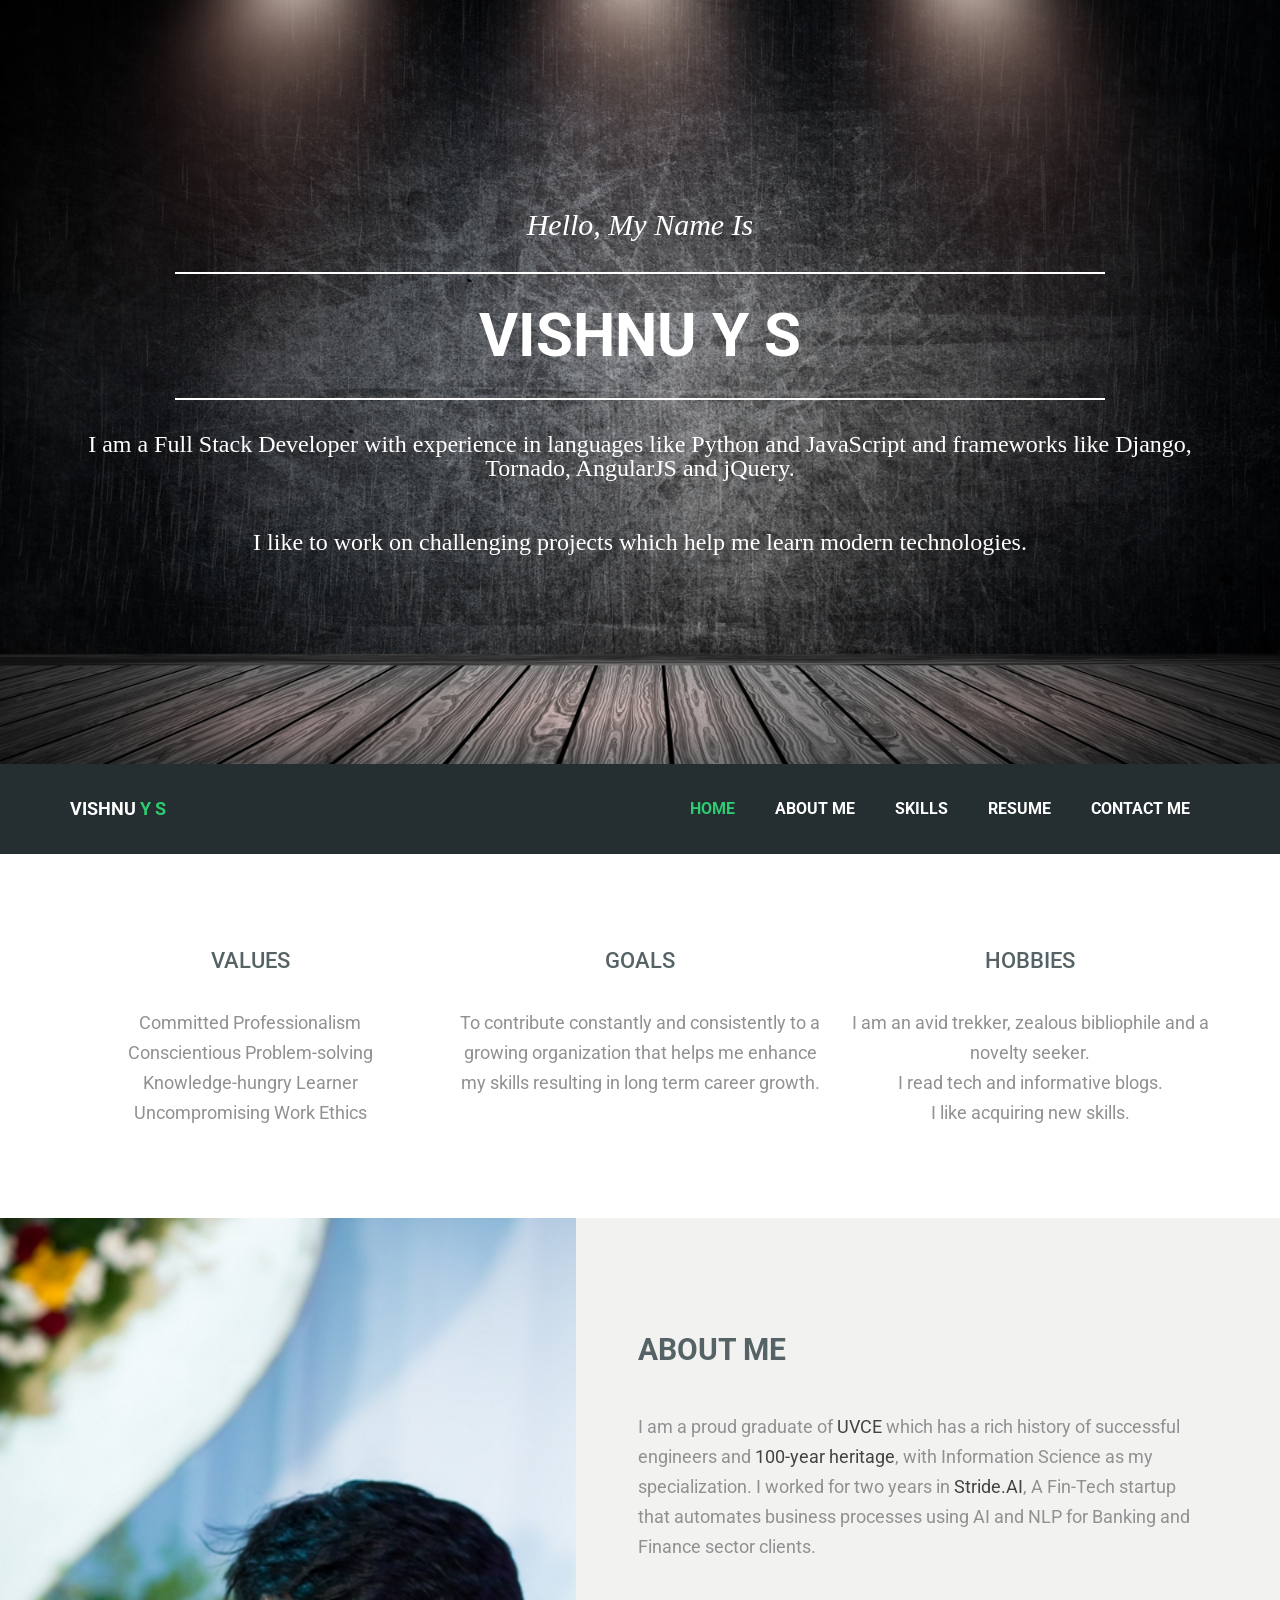
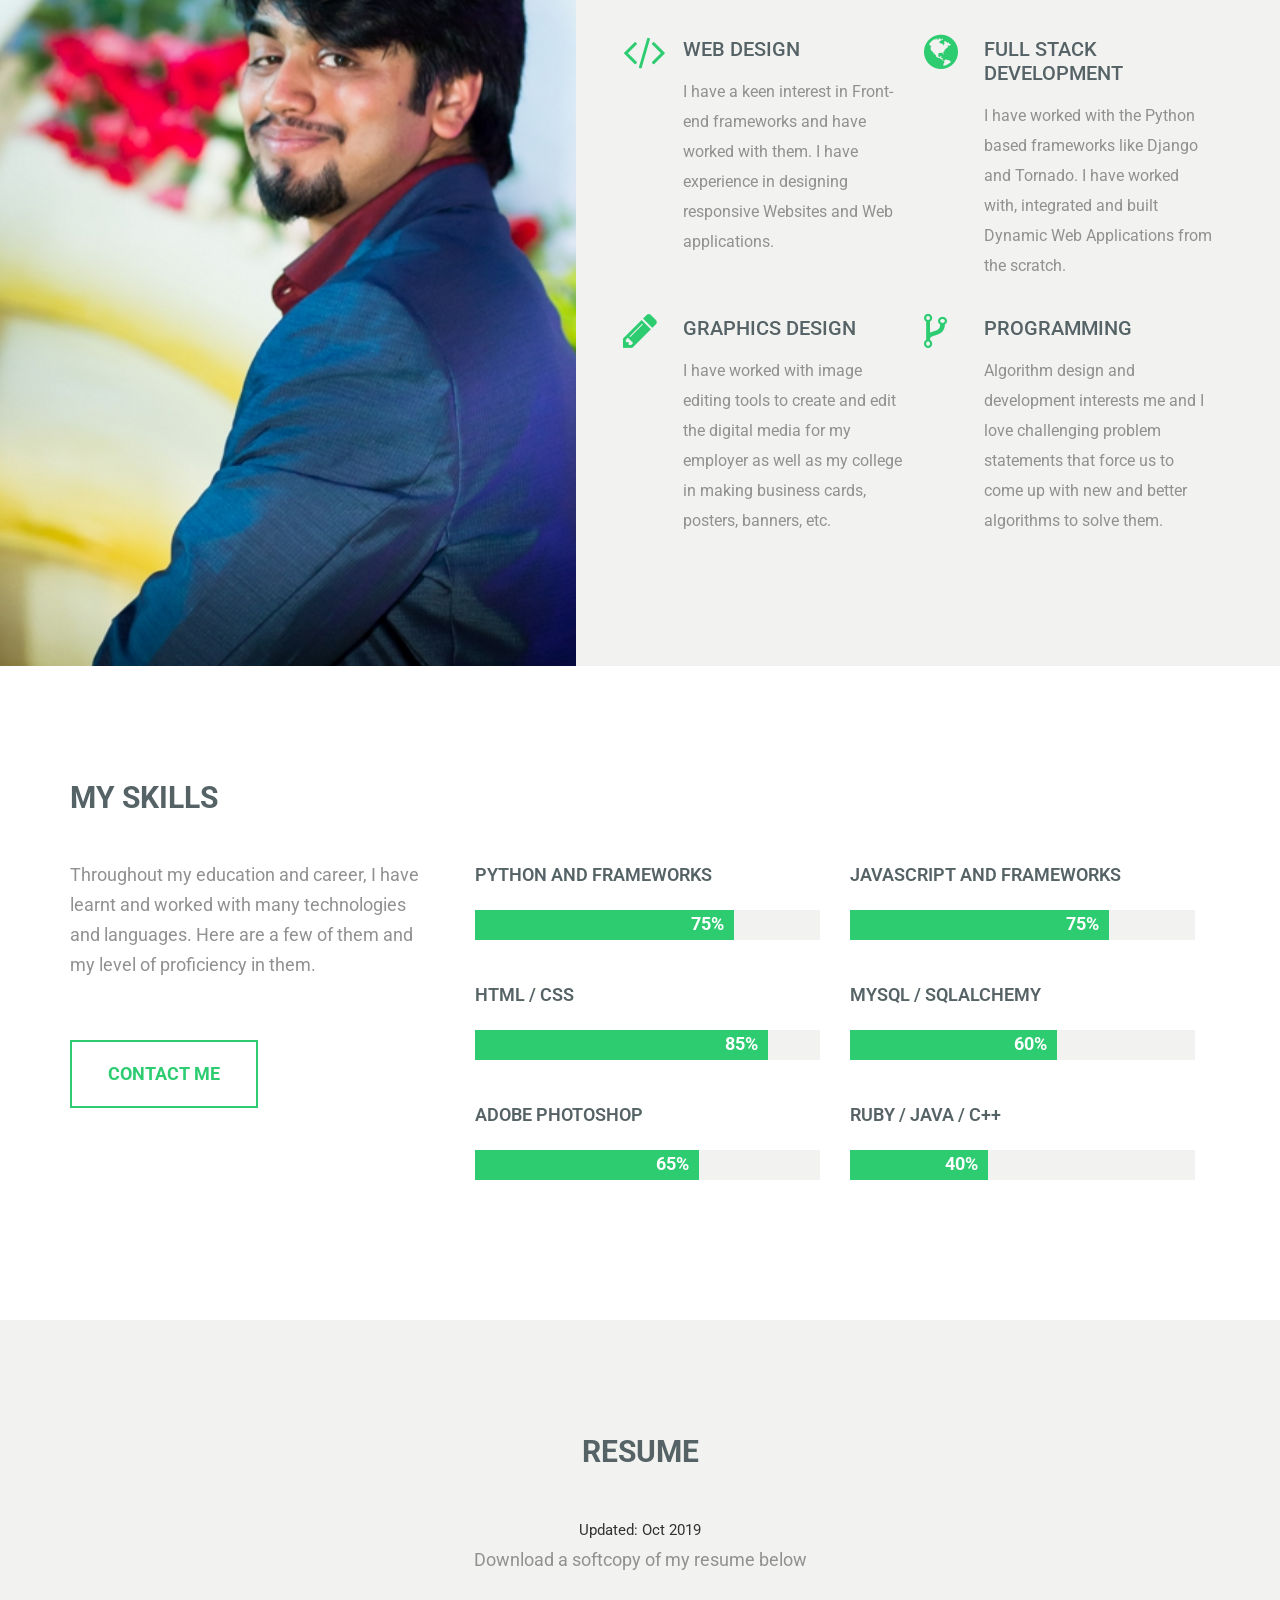
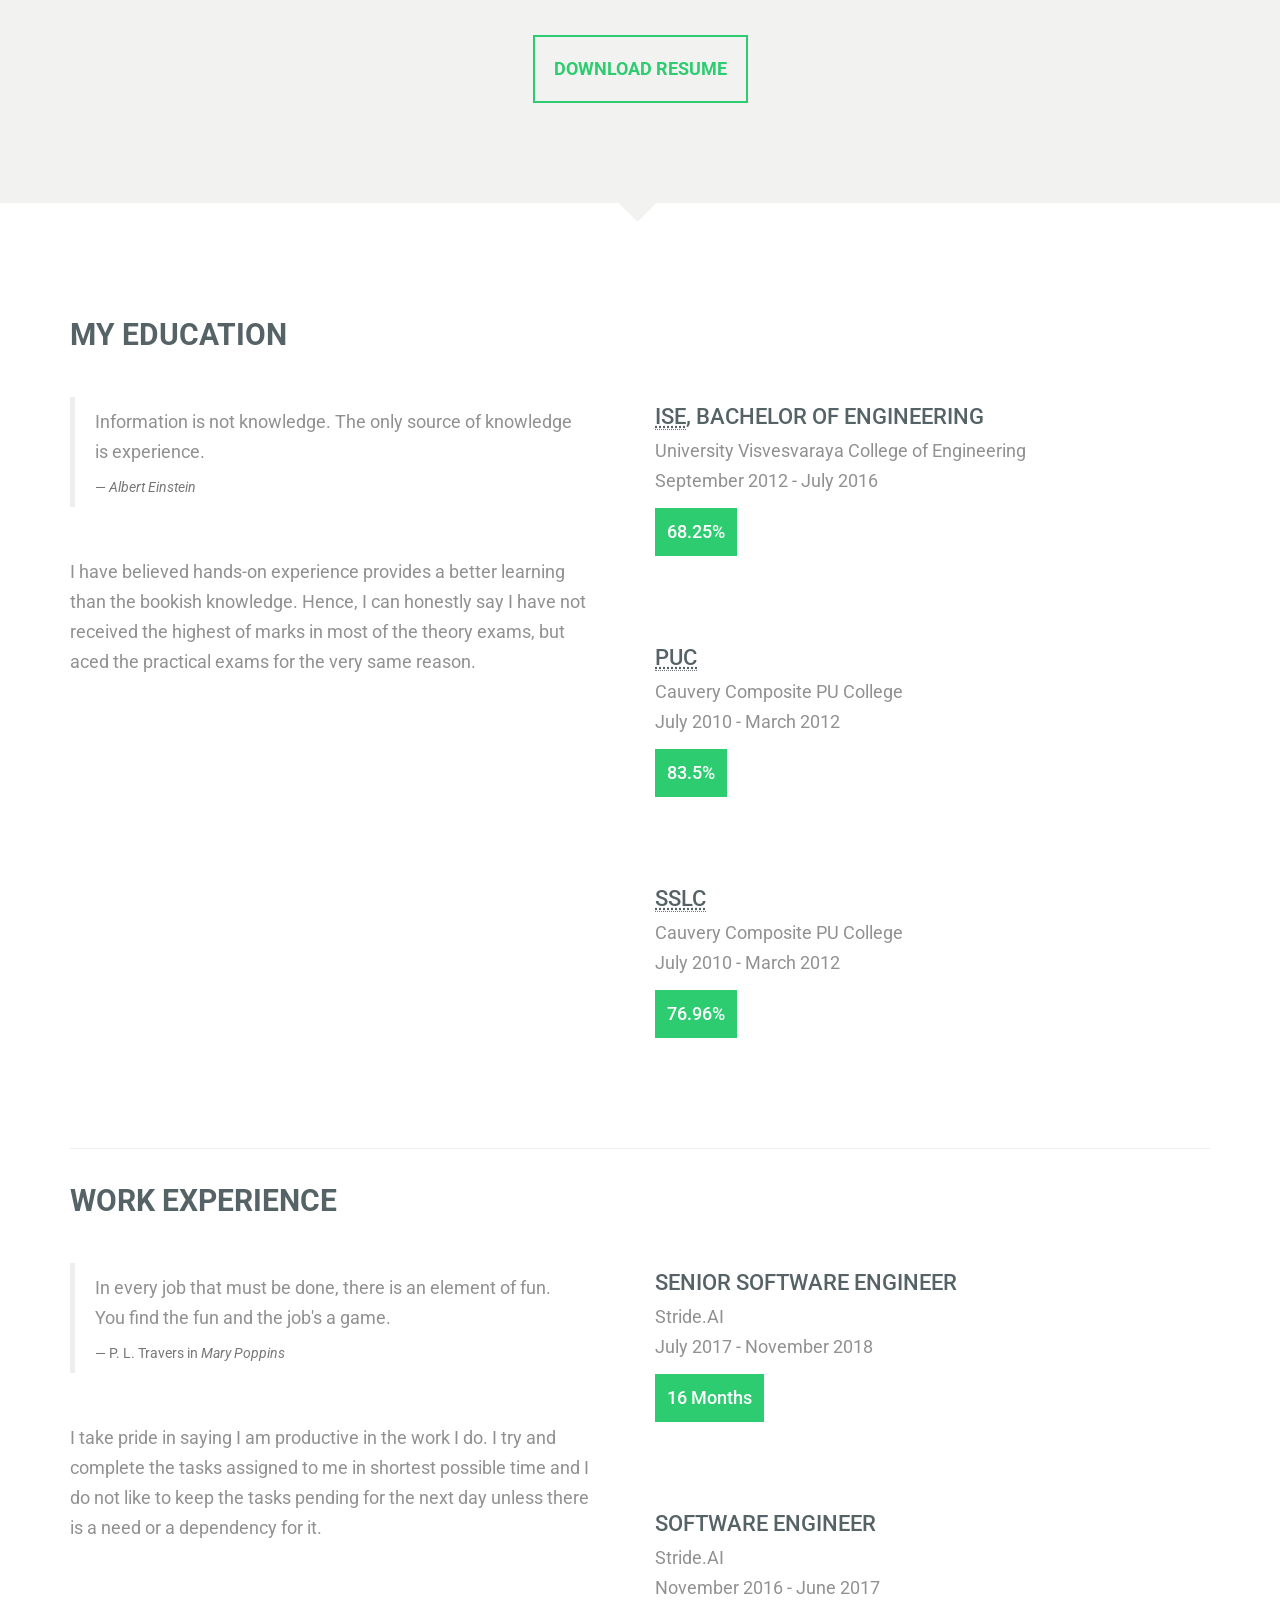
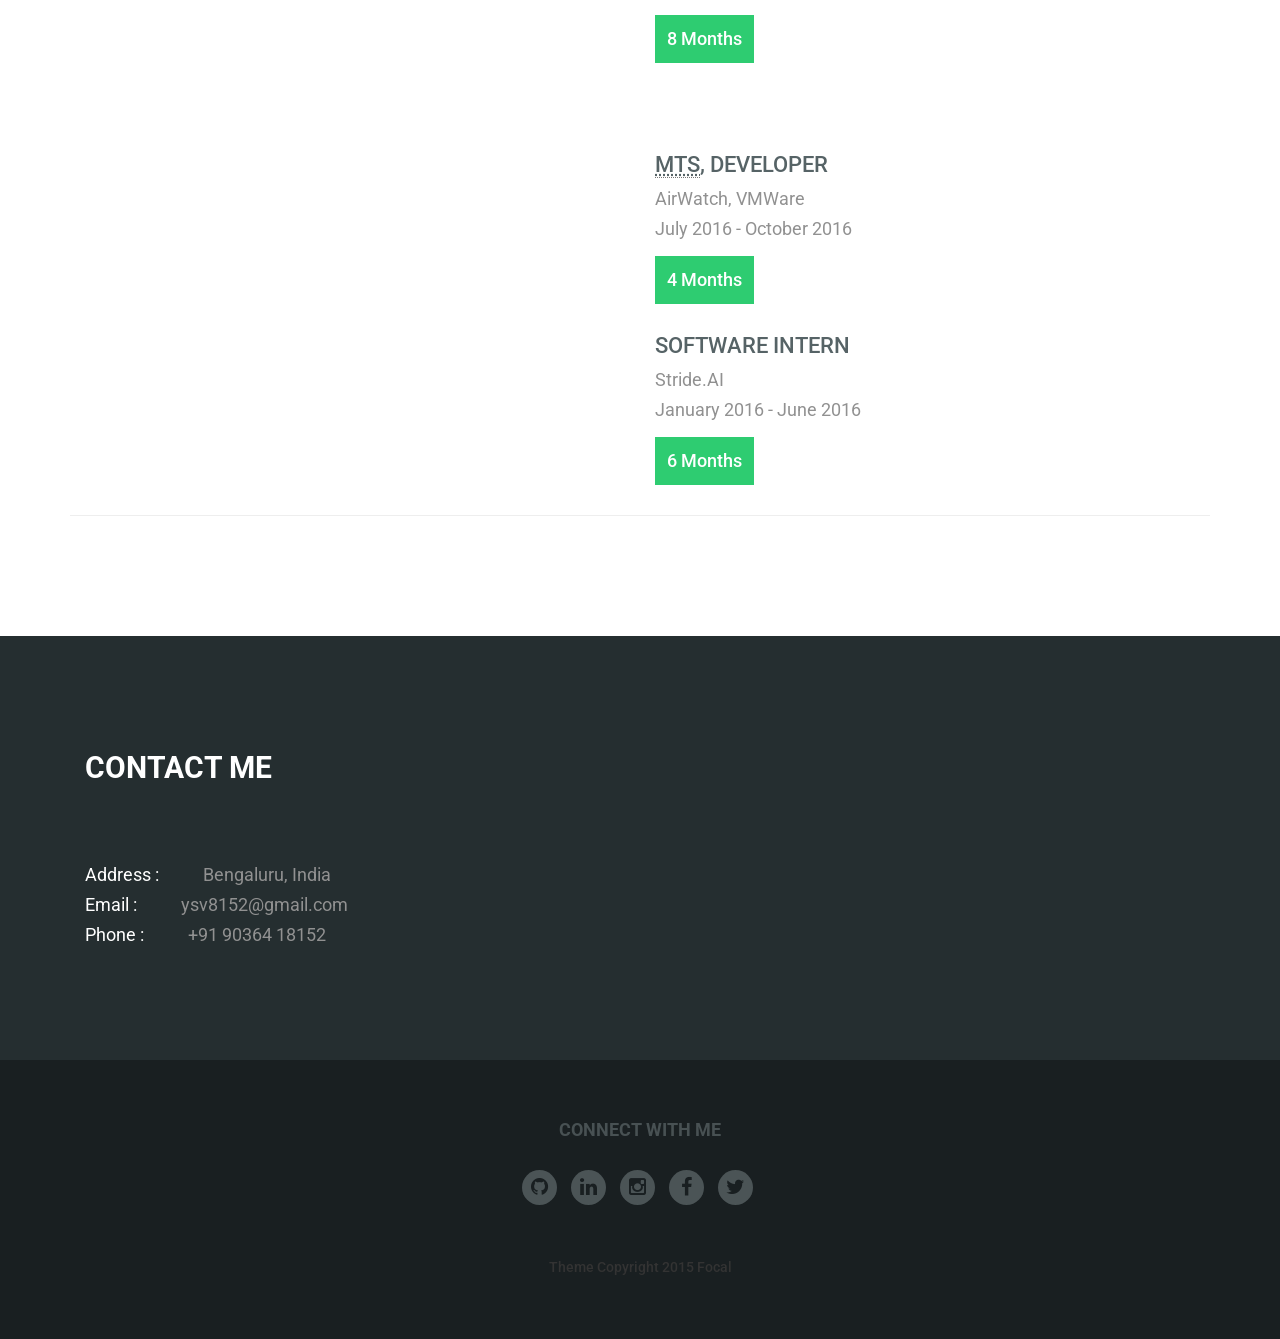
<file: index.html>
<!DOCTYPE html>
<html lang="en">
<head>
	<meta charset="utf-8">
	<meta http-equiv="X-UA-Compatible" content="IE=edge">
	<meta name="description" content="My portfolio page to portray my skill set and proficiency in each of them. Feel free to contact me using the contact me section." />
	<meta name="keywords" content="vishnu, vishnuys, Vishnu Y S, visnu, vishanu, portfolio, full stack, ui, ux, python, javascript, resume, developer, engineer, software" />
	<meta name="author" content="Vishnu Y S" />
	<title>Vishnu Y S | Portfolio</title>

    <!-- Mobile Specific Metas
    	================================================== -->
    	<meta name="viewport" content="width=device-width, initial-scale=1">


    <!-- CSS
    	================================================== -->
    	<!-- Bootstrap -->
    	<link href="assets/css/bootstrap.min.css" rel="stylesheet">
    	<!-- FontAwesome -->
    	<link rel="stylesheet" href="css/font-awesome.min.css">
    	<!-- Animation -->
    	<link rel="stylesheet" href="css/animate.css">
    	<!-- Prettyphoto -->
    	<link rel="stylesheet" href="css/prettyPhoto.css">
    	<!-- Template styles-->
    	<link rel="stylesheet" href="css/style.css">
    	<!-- Responsive styles-->
    	<link rel="stylesheet" href="css/responsive.css">
    	<!-- Favicon-->
    	<link rel="shortcut icon" href="ysv-favicon.png">

    	<!-- HTML5 shim and Respond.js for IE8 support of HTML5 elements and media queries -->
    	<!-- WARNING: Respond.js doesn't work if you view the page via file:// -->
    <!--[if lt IE 9]>
      <script src="https://oss.maxcdn.com/html5shiv/3.7.2/html5shiv.min.js"></script>
      <script src="https://oss.maxcdn.com/respond/1.4.2/respond.min.js"></script>
  <![endif]-->
</head>
<body data-spy="scroll" data-target=".main-nav">

	<section id="section-banner">
		<div class="container">
			<div class="row">
				<div class="banner-content text-center">
					<h4 class="title">Hello, My Name Is</h4>
					<h2 class="title">
						<div class="line-top"></div>
						VISHNU Y S
						<div class="line-btm"></div>	
					</h2>

					<h6 class="title">I am a Full Stack Developer with experience in languages like Python and JavaScript and frameworks like Django, Tornado, AngularJS and jQuery.</h6>
					<br>
					<h6 class="title">I like to work on challenging projects which help me learn modern technologies.</h6>
				</div>
			</div>
		</div>
	</section>

	<!-- section menu start -->
	<section class="section-menu">
		<div class="navbar navbar-default main-nav" role="navigation" >
			<div class="container" >
				<div class="navbar-header">
					<button class="navbar-toggle collapsed" data-target="#bs-example-navbar-collapse-1" data-toggle="collapse">
						<span class="sr-only"></span>
						<span class="icon-bar"></span>
						<span class="icon-bar"></span>
						<span class="icon-bar"></span>
					</button>

					<a href="#" class="navbar-brand">Vishnu <span>Y S</span></a>
				</div>  <!-- navbar-header end -->
				<!-- main nav  -->

				<div class="collapse navbar-collapse navigation" id="bs-example-navbar-collapse-1" role="navigation">
					<ul class="nav navbar-nav navbar-right">
						<li class="active"><a href="#section-banner">Home </a></li>
						<li><a href="#section-profile">About me </a></li>
						<li><a href="#section-skill">Skills </a></li>
						<li><a href="#section-resume">Resume </a></li>
						<!-- <li><a href="#section-testimonial">Testimonials </a></li> -->
						<!-- <li><a href="#section-portfolio">Portfolio </a></li> -->
						<li><a href="#section-contact">Contact me </a></li>
					</ul>
				</div><!-- /.navbar-collapse -->
			</div><!-- /.container-fluid -->
		</div>
	</section>
	<!-- section menu end -->

	<!-- section overview start -->
	<section id="section-overview" class="section-padding">
		<div class="container">
			<div class="row">
				<div class="col-md-4 col-sm-4 text-center wow fadeInDown" data-wow-delay=".2s">
					<div class="overview-box">
						<h3>Values</h3>
						<p>
							Committed Professionalism<br>
							Conscientious Problem-solving<br>
							Knowledge-hungry Learner<br>
							Uncompromising Work Ethics
						</p>
					</div>
				</div>

				<div class="col-md-4 col-sm-4 text-center wow fadeInDown" data-wow-delay=".4s">
					<div class="overview-box">
						<h3>Goals</h3>
						<p>To contribute constantly and consistently to a growing organization that helps me enhance my skills resulting in long term career growth.</p>
					</div>
				</div>

				<div class="col-md-4 col-sm-4 text-center wow fadeInDown" data-wow-delay=".6s">
					<div class="overview-box">
						<h3>Hobbies</h3>
						<p>I am an avid trekker, zealous bibliophile and a novelty seeker. <br>I read tech and informative blogs. <br>I like acquiring new skills.</p>
					</div>
				</div>
			</div>
		</div>
	</section>
	<!-- section overview end -->

	<!-- section profile start -->
	<section id="section-profile" class="section-padding">
		<div class="profile-bg visible-md visible-lg"></div>
		<div class="container">
			<div class="row">
				<div class="col-md-7 col-sm-12 pull-right">
					<div class="profile-desc wow fadeInRight">
						<h2 class="heading-title">About Me</h2>
						<p>I am a proud graduate of <a href="http://campusuvce.in/" target="_blank">UVCE</a> which has a rich history of successful engineers and <a href="http://uvcecentenary.ac.in/" target="_blank">100-year heritage</a>, with Information Science as my specialization. I worked for two years in <a href="https://stride.ai" target="_blank">Stride.AI</a>, A Fin-Tech startup that automates business processes using AI and NLP for Banking and Finance sector clients.</p>

					</div>
					<div class="row">
						<div class="service-wrapper">
							<div class="service-inner wow fadeInRight" data-wow-delay=".2s">
								<i class="fa fa-code"></i>
								<div class="service-box">
									<h3>Web Design</h3>
									<p>I have a keen interest in Front-end frameworks and have worked with them. I have experience in designing responsive Websites and Web applications.</p>
								</div>
							</div> <!-- service -inner  -->
							<div class="service-inner wow fadeInRight" data-wow-delay=".5s">
								<i class="fa fa-globe"></i>
								<div class="service-box">
									<h3>Full Stack Development</h3>
									<p>I have worked with the Python based frameworks like Django and Tornado. I have worked with, integrated and built Dynamic Web Applications from the scratch.</p>
								</div>
							</div>  <!-- service -inner  -->
							<div class="service-inner wow fadeInRight" data-wow-delay=".8s">
								<i class="fa fa-pencil"></i>
								<div class="service-box">
									<h3>Graphics design</h3>
									<p>I have worked with image editing tools to create and edit the digital media for my employer as well as my college in making business cards, posters, banners, etc.</p>
								</div>
							</div> <!-- service -inner  -->
							<div class="service-inner wow fadeInRight" data-wow-delay="1.1s">
								<i class="fa fa-code-fork"></i>
								<div class="service-box">
									<h3>Programming</h3>
									<p>Algorithm design and development interests me and I love challenging problem statements that force us to come up with new and better algorithms to solve them.</p>
								</div>
							</div>  <!-- service -inner  -->
						</div>
					</div>
				</div>
			</div> 
		</div><!-- container end -->
	</section>
	<!-- section profile end -->

	<!-- section skill start -->
	<section id="section-skill" class="section-padding">
		<div class="container">
			<div class="row">
				<div class="col-md-12">
					<h2 class="heading-title">My skills</h2>
				</div>
				<div class="col-md-4 col-sm-6 wow fadeInLeft">
					<div class="skill-desc">
						<p>Throughout my education and career, I have learnt and worked with many technologies and languages. Here are a few of them and my level of proficiency in them.</p>
						<a href="#section-contact" class="btn btn-default featured">Contact me</a>
					</div>
				</div>

				<div class="col-md-8 col-sm-6 wow fadeInRight" >
					<div class="col-md-6">
						<div class="skill-box wow fadeInDown" data-wow-delay=".2s">
							<label>Python and Frameworks</label>
							<div class="progress">
								<div class="progress-bar" role="progress-bar" aria-valuemin="0" aria-valuenow="75" aria-valuemax="100" style="width: 75%;" >
									75%
								</div>
							</div>
						</div>
					</div>
					<div class="col-md-6">
						<div class="skill-box wow fadeInDown" data-wow-delay=".4s">
							<label>JavaScript and Frameworks</label>
							<div class="progress">
								<div class="progress-bar" role="progress-bar" aria-valuemin="0" aria-valuenow="75" aria-valuemax="100" style="width: 75%;" >
									75%
								</div>
							</div>
						</div>
					</div>
					<div class="col-md-6">
						<div class="skill-box wow fadeInDown" data-wow-delay=".6s">
							<label>HTML / CSS</label>
							<div class="progress">
								<div class="progress-bar" role="progress-bar" aria-valuemin="0" aria-valuenow="85" aria-valuemax="100" style="width: 85%;" >
									85%
								</div>
							</div>
						</div>
					</div>
					<div class="col-md-6">
						<div class="skill-box wow fadeInDown" data-wow-delay=".8s">
							<label>MySQL / SQLAlchemy</label>
							<div class="progress">
								<div class="progress-bar" role="progress-bar" aria-valuemin="0" aria-valuenow="60" aria-valuemax="100" style="width: 60%;" >
									60%
								</div>
							</div>
						</div>
					</div>
					<div class="col-md-6">
						<div class="skill-box wow fadeInDown" data-wow-delay="1.0s">
							<label>Adobe photoshop</label>
							<div class="progress">
								<div class="progress-bar" role="progress-bar" aria-valuemin="0" aria-valuenow="65" aria-valuemax="100" style="width: 65%;" >
									65%
								</div>
							</div>
						</div>
					</div>
					<div class="col-md-6">
						<div class="skill-box wow fadeInDown" data-wow-delay="1.0s">
							<label>Ruby / Java / C++</label>
							<div class="progress">
								<div class="progress-bar" role="progress-bar" aria-valuemin="0" aria-valuenow="40" aria-valuemax="100" style="width: 40%;" >
									40%
								</div>
							</div>
						</div>
					</div>
				</div>
			</div>
		</div>
	</section>
	<!-- section skill End -->

	<!-- Resume start -->
	<section id="section-resume" class="section-padding">
		<div class="container">
			<div class="row">
				<div class="col-md-12 text-center wow fadeInUp">
					<h2 class="heading-title">Resume</h2>
					<small>Updated: Oct 2019</small>
					<p>Download a softcopy of my resume below</p>

					<a href="Vishnu_Resume.pdf" class="btn btn-default featured" download="Vishnu Y S - Resume.pdf">Download Resume</a>
				</div>
			</div>
		</div>
	</section>

	<section id="resume-details" class="section-padding">
		<div class="container">
			<div class="row">
				<div class="col-md-12 wow fadeInLeft">
					<h2 class="heading-title">My education</h2>
				</div>
				<div class="clearfix"></div>
				<div class="col-md-6 col-sm-6 wow fadeInLeft">
					<div class="resume-inner">
						<blockquote>
							<p>Information is not knowledge. The only source of knowledge is experience.</p>
							<footer><cite title="Source Title">Albert Einstein</cite></footer>
						</blockquote>
						<br>
						<p>I have believed hands-on experience provides a better learning than the bookish knowledge. Hence, I can honestly say I have not received the highest of marks in most of the theory exams, but aced the practical exams for the very same reason.</p>
					</div>
				</div>

				<div class="col-md-6 col-sm-6">
					<div class="resume-desc">
						<div class="resume-box wow fadeInDown" data-wow-delay=".2s">
							<h3 class="resume-title"><abbr title="Information Science and Engineering">ISE</abbr>, Bachelor of Engineering</h3>
							<p class="resume-sub">University Visvesvaraya College of Engineering<br>September 2012 - July 2016</p>
							<div class="result">68.25%</div>
						</div>

						<div class="resume-box wow fadeInDown" data-wow-delay=".4s">
							<h3 class="resume-title"><abbr title="Pre-University College">PUC</abbr></h3>
							<p class="resume-sub">Cauvery Composite PU College<br>July 2010 - March 2012</p>
							<div class="result">83.5%</div>
						</div>

						<div class="resume-box wow fadeInDown" data-wow-delay=".6s">
							<h3 class="resume-title"><abbr title="Secondary School Leaving Certificate">SSLC</abbr></h3>
							<p class="resume-sub">Cauvery Composite PU College<br>July 2010 - March 2012</p>
							<div class="result">76.96%</div>
						</div>
					</div>
				</div>
			</div>

			<hr>

			<div class="row">
				<div class="col-md-12 wow fadeInLeft">
					<h2 class="heading-title">Work Experience</h2>
				</div>

				<div class="col-md-6 col-sm-6 wow fadeInLeft">
					<div class="resume-inner">
						<blockquote>
							<p>In every job that must be done, there is an element of fun. You find the fun and the job's a game.</p>
							<footer>P. L. Travers in <cite>Mary Poppins</cite></footer>
						</blockquote>
						<br>
						<p>I take pride in saying I am productive in the work I do. I try and complete the tasks assigned to me in shortest possible time and I do not like to keep the tasks pending for the next day unless there is a need or a dependency for it.</p>
					</div>
				</div>

				<div class="col-md-6 col-sm-6">
					<div class="resume-desc">
						<div class="resume-box wow fadeInDown" data-wow-delay=".2s">
							<h3 class="resume-title">Senior Software Engineer</h3>
							<p class="resume-sub">Stride.AI<br>July 2017 - November 2018</p>
							<div class="year">16 months</div>
						</div>
						<div class="resume-box wow fadeInDown" data-wow-delay=".4s">
							<h3 class="resume-title">Software Engineer</h3>
							<p class="resume-sub">Stride.AI<br>November 2016 - June 2017</p>
							<div class="year">8 months</div>
						</div>
						<div class="resume-box last wow fadeInDown" data-wow-delay=".6s">
							<h3 class="resume-title"><abbr title="Member of Technical Staff">MTS</abbr>, Developer</h3>
							<p class="resume-sub">AirWatch, VMWare<br>July 2016 - October 2016</p>
							<div class="year">4 months</div>
						</div>
						<div class="resume-box last wow fadeInDown" data-wow-delay=".4s">
							<h3 class="resume-title">Software Intern</h3>
							<p class="resume-sub">Stride.AI<br>January 2016 - June 2016</p>
							<div class="year">6 months</div>
						</div>
					</div>
				</div>
			</div>

			<hr>


		</div>
	</section>
	<!-- Resume end -->

	<!-- section testimonial start -->
	<!-- <section id="section-testimonial" class="section-padding">
		<div class="container">
			<div class="row">
				<div class="col-md-12">
					<div class="carousel slide text-center" id="testimonial-carousel">
						<ol class="carousel-indicators">
							<li data-target="#testimonial-carousel" data-slide-to="0" class="active"></li>
							<li data-target="#testimonial-carousel" data-slide-to="1"></li>
							<li data-target="#testimonial-carousel" data-slide-to="2"></li>
						</ol>
						<div class="carousel-inner">
							<div class="item active">
								<p>“ Lorem ipsum dolor sit amet, ea doming epicuri iudicabit nam, te usu virtute placerat. Purto brute disputando cu est, eam dicam soluta ei. Vel dicam vivendo accusata ei, cum ne periculis molestiae pri. Lorem ipsum dolor sit amet, ea doming epicuri iudicabit nam. ”</p>

								<h4 class="client-name">John Stone</h4>
							</div>
							<div class="item">
								<p>“ Lorem ipsum dolor sit amet, ea doming epicuri iudicabit nam, te usu virtute placerat. Purto brute disputando cu est, eam dicam soluta ei. Vel dicam vivendo accusata ei, cum ne periculis molestiae pri. Lorem ipsum dolor sit amet, ea doming epicuri iudicabit nam. ”</p>

								<h4 class="client-name">John Stone</h4>
							</div>
							<div class="item ">
								<p>“ Lorem ipsum dolor sit amet, ea doming epicuri iudicabit nam, te usu virtute placerat. Purto brute disputando cu est, eam dicam soluta ei. Vel dicam vivendo accusata ei, cum ne periculis molestiae pri. Lorem ipsum dolor sit amet, ea doming epicuri iudicabit nam. ”</p>

								<h4 class="client-name">John Stone</h4>
							</div>
						</div>
					</div>
				</div>
			</div>
		</div>
	</section> -->
	<!-- section testimonial end -->

	<!-- section portfolio start -->
	<!-- <section id="section-portfolio" class="section-padding">
		<div class="container">
			<div class="row">
				<div class="col-md-12 text-center wow fadeInUp">
					<div class="section-heading">
						<h2 class="heading-title">portfolio</h2>
						<p>Lorem ipsum dolor sit amet, ea doming epicuri iudicabit nam, te usu virtute placerat. Purto brute disputando cu est, eam dicam soluta ei. Vel dicam vivendo accusata ei, cum ne periculis molestiae pri. </p>
					</div>
				</div>
			</div>

			<div class="row">
				<div class="col-md-4 col-sm-4">
					<div class="portfolio-box">
						<img src="images/portfolio/port1.jpg" alt="" class="img-responsive">
						<div class="image-overlay text-center">
							<a href="images/portfolio/port1.jpg" data-rel="prettyPhoto"><i class="fa fa-search"></i></a>
						</div>
					</div>
				</div>
				<div class="col-md-4 col-sm-4">
					<div class="portfolio-box">
						<img src="images/portfolio/port2.jpg" alt="" class="img-responsive">
						<div class="image-overlay text-center">
							<a href="images/portfolio/port2.jpg" data-rel="prettyPhoto"><i class="fa fa-search"></i></a>
						</div>
					</div>
				</div>
				<div class="col-md-4 col-sm-4">
					<div class="portfolio-box">
						<img src="images/portfolio/port3.jpg" alt="" class="img-responsive">
						<div class="image-overlay text-center">
							<a href="images/portfolio/port3.jpg" data-rel="prettyPhoto"><i class="fa fa-search"></i></a>
						</div>
					</div>
				</div>
				<div class="clearfix"></div>
				<div class="col-md-4 col-sm-4">
					<div class="portfolio-box">
						<img src="images/portfolio/port4.jpg" alt="" class="img-responsive">
						<div class="image-overlay text-center">
							<a href="images/portfolio/port4.jpg" data-rel="prettyPhoto"><i class="fa fa-search"></i></a>
						</div>
					</div>
				</div>
				<div class="col-md-4 col-sm-4">
					<div class="portfolio-box">
						<img src="images/portfolio/port1.jpg" alt="" class="img-responsive">
						<div class="image-overlay text-center">
							<a href="images/portfolio/port1.jpg" data-rel="prettyPhoto"><i class="fa fa-search"></i></a>
						</div>
					</div>
				</div>
				<div class="col-md-4 col-sm-4">
					<div class="portfolio-box">
						<img src="images/portfolio/port2.jpg" alt="" class="img-responsive">
						<div class="image-overlay text-center">
							<a href="images/portfolio/port2.jpg" data-rel="prettyPhoto"><i class="fa fa-search"></i></a>
						</div>
					</div>
				</div>
				<div class="clearfix"></div>

				<div class="col-md-4 col-sm-4">
					<div class="portfolio-box">
						<img src="images/portfolio/port3.jpg" alt="" class="img-responsive">
						<div class="image-overlay text-center">
							<a href="images/portfolio/port3.jpg" data-rel="prettyPhoto"><i class="fa fa-search"></i></a>
						</div>
					</div>
				</div>
				<div class="col-md-4 col-sm-4">
					<div class="portfolio-box">
						<img src="images/portfolio/port4.jpg" alt="" class="img-responsive">
						<div class="image-overlay text-center">
							<a href="images/portfolio/port4.jpg" data-rel="prettyPhoto"><i class="fa fa-search"></i></a>
						</div>
					</div>
				</div>
				<div class="col-md-4 col-sm-4">
					<div class="portfolio-box">
						<img src="images/portfolio/port1.jpg" alt="" class="img-responsive">
						<div class="image-overlay text-center">
							<a href="images/portfolio/port1.jpg" data-rel="prettyPhoto"><i class="fa fa-search"></i></a>
						</div>
					</div>
				</div>
			</div>
		</div>
	</section> -->
	<!-- section portfolio end -->

	<!-- section contact start -->
	<section id="section-contact" class="section-padding">
		<div class="container">
			<div class="col-md-4">
				<h2 class="heading-title">Contact me</h2>
				<div class="contact-left wow fadeInLeft">
					<ul>
						<li>
							<span>Address :</span>
							<a>Bengaluru, India</a>
						</li>
						<li>
							<span>Email :</span>
							<a href="mailto:ysv8152@gmail.com" class="email">moc.liamg@2518vsy</a>
						</li>
						<li>
							<span>Phone :</span>
							<a>+91 90364 18152</a>
						</li>
					</ul>
				</div>
			</div>
			<div class="col-md-8 col-sm-6 wow fadeInRight">

				<!-- www.123formbuilder.com script begins here -->
				<script type="text/javascript" defer src="//www.123formbuilder.com/embed/3837511.js" data-role="form" data-default-width="650px"></script>
				<!-- www.123formbuilder.com script ends here -->
			</div>
		</div>
	</div>
</section>
<!-- section contact end -->

<footer id="section-footer">
	<div class="container">
		<div class="row">
			<div class="col-md-12 text-center">
				<h4>Connect with me</h4>
				<ul class="socail-link list-inline">
					<li><a href="https://github.com/vishnuys" target="_blank"><i class="fa fa-github"></i></a></li>
					<li><a href="https://www.linkedin.com/in/vishnuys/" target="_blank"><i class="fa fa-linkedin"></i></a></li>
					<li><a href="https://www.instagram.com/vishnuys" target="_blank"><i class="fa fa-instagram"></i></a></li>
					<li><a href="https://www.facebook.com/vishnuys007" target="_blank"><i class="fa fa-facebook"></i></a></li>
					<li><a href="https://twitter.com/VishnuYS" target="_blank"><i class="fa fa-twitter"></i></a></li>
				</ul>
				<br>
				<h5>Theme Copyright 2015 Focal</h5>
			</div>
		</div>
	</div>
</footer>

<!-- jQuery (necessary for Bootstrap's JavaScript plugins) -->
<script src="https://ajax.googleapis.com/ajax/libs/jquery/1.11.2/jquery.min.js"></script>
<!-- Include all compiled plugins (below), or include individual files as needed -->
<!-- initialize jQuery Library -->
<script type="text/javascript" src="js/jquery.js"></script>
<!-- Bootstrap jQuery -->
<script type="text/javascript" src="assets/js/bootstrap.min.js"></script>
<!-- PrettyPhoto -->
<script type="text/javascript" src="js/jquery.prettyPhoto.js"></script>
<!-- Wow Animation -->
<script type="text/javascript" src="js/wow.min.js"></script>
<!-- singlepagenav -->
<script src="js/jquery.singlePageNav.js"></script>
<!-- Eeasing -->
<script type="text/javascript" src="js/jquery.easing.1.3.js"></script>
<!-- Sticky Menu -->
<script src="js/jquery.sticky.js"></script>
<script type="text/javascript" src="js/custom.js"></script>
<script>
	$(".main-nav").sticky();
</script>

<script> 
	new WOW().init();

</script>
</body>
</html>
</file>
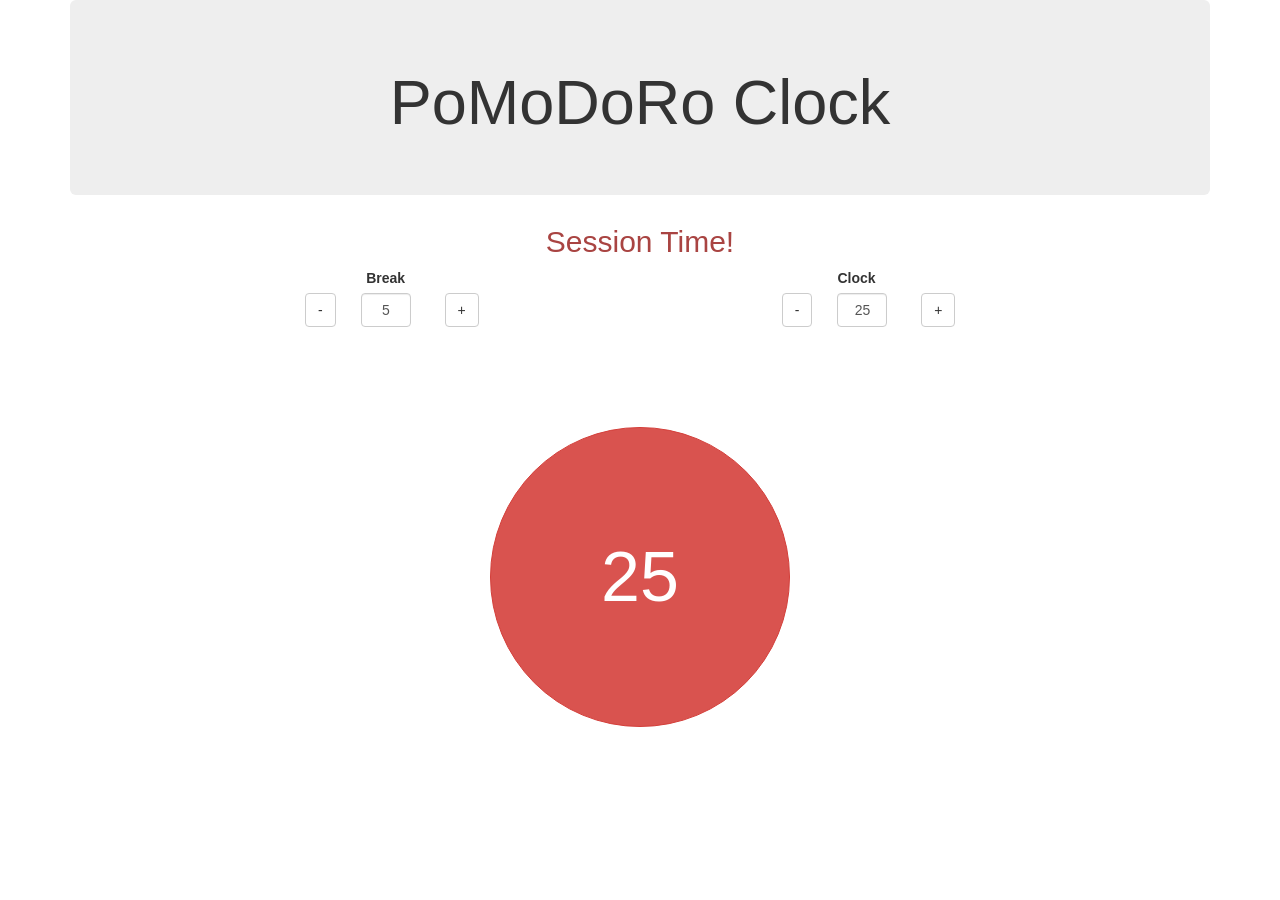
<file: pomodoro.html>
<!DOCTYPE html>
<html>
<head>
	<title>Pomodoro Clock</title>
	<link rel="stylesheet" type="text/css" href="https://maxcdn.bootstrapcdn.com/bootstrap/3.3.6/css/bootstrap.min.css">
	<link rel="stylesheet" type="text/css" href="http://bootswatch.com/united/bootstrap.min.css">
	<link rel="shortcut icon" href="ysv-favicon.jpg">
</head>
<style type="text/css">
	#break{
		width: 50px;
		background-color: #fff;
	}
	#clock{
		width: 50px;
		background-color: #fff;
	}
	.btn-circle{
		margin-top: 100px;
		font-size: 70px;
		width: 300px;
		height: 300px;
		border-radius: 100%;
	}
</style>
<body>
	<div class="container">
		<div class="jumbotron text-center">
			<h1>PoMoDoRo Clock</h1>
		</div>
		<h2 class="text-danger text-center time">Session Time!</h2>
		<div class="col-md-8 col-md-offset-2  text-center">
			<div class="col-md-6">
				<div class="row">
					<div class="col-md-2 col-md-offset-2">
						<div class="col-md-offset-6">
							<label>Break</label>
						</div>
					</div>
				</div>
				<div class="col-md-2">
					<button class="btn btn-default" id="breakminus">-</button>
				</div>
				<div class="col-md-2 col-centered">
					<input class="form-control text-center" type="text" id="break" value="5" readonly>
				</div>
				<div class="col-md-2 col-md-offset-1">
					<button class="btn btn-default" id="breakplus">+</button>
				</div>
			</div>
			<div class="col-md-6">
				<div class="row">
					<div class="col-md-2 col-md-offset-6">
						<label>Clock</label>
					</div>
				</div>
				<div class="col-md-2 col-md-offset-4">
					<button class="btn btn-default" id="clockminus">-</button>
				</div>
				<div class="col-md-2 col-centered">
					<input class="form-control text-center" type="text" id="clock" value="25" readonly>
				</div>
				<div class="col-md-2 col-md-offset-1">
					<button class="btn btn-default" id="clockplus">+</button>
				</div>
			</div>
			<div class="col-md-8 col-md-offset-2">
				<button class="btn btn-danger btn-lg btn-circle"></button>
			</div>
		</div>
	</div>
</body>
<script type="text/javascript" src="https://cdnjs.cloudflare.com/ajax/libs/jquery/2.1.3/jquery.min.js"></script>
<script src="https://maxcdn.bootstrapcdn.com/bootstrap/3.3.7/js/bootstrap.min.js"></script>
<script type="text/javascript">
	var i,id,t,flag=false,click=false;
	function startTimer(duration, breaktime, display) {
		var timer = duration, minutes, seconds;
		id = setInterval(function () {
			minutes = parseInt(timer / 60, 10)
			seconds = parseInt(timer % 60, 10);

			minutes = minutes < 10 ? "0" + minutes : minutes;
			seconds = seconds < 10 ? "0" + seconds : seconds;

			display.text(minutes + ":" + seconds);
			--timer;
			if (timer < 0) {
				if(flag){
					flag = false;
					timer = breaktime;
					$('.time').addClass('text-success').removeClass('text-danger').text('Break Time!');
					$('.btn-circle').addClass('btn-success').removeClass('btn-danger');
				}
				else{
					flag = true;
					timer = duration;
					$('.time').addClass('text-danger').removeClass('text-success').text('Session Time!');
					$('.btn-circle').addClass('btn-danger').removeClass('btn-success');
				}
			}
		}, 1000);
	}

	jQuery(function ($) {
		var fiveMinutes = 60 * 5,
		display = $('#time');
		startTimer(fiveMinutes, display);
	});
	$(document).ready(function(){
		$('.btn-circle').text($('#clock').val());
		$('#breakminus').click(function(){
			i = parseInt($('#break').val());
			if(i>1)
				$('#break').val(i - 1);
		});
		$('#breakplus').click(function(){
			i = parseInt($('#break').val());
			$('#break').val(i + 1);
		});
		$('#clockminus').click(function(){
			i = parseInt($('#clock').val());
			if(i>1)
				$('#clock').val(i - 1);
			$('.btn-circle').text($('#clock').val());
		});
		$('#clockplus').click(function(){
			i = parseInt($('#clock').val());
			$('#clock').val((i + 1));
			$('.btn-circle').text($('#clock').val());
		});
		$('.btn-circle').click(function(){
			if(click){
				click=false;
				clearInterval(id);
			}
			else{
				click = true;
				flag = true;
				dis = $(this);
				t = 60*parseInt($('.btn-circle').text());
				b = 60*parseInt($('#break').val());
				startTimer(t,b,dis);
			} 
		});
	});
</script>
</html>
</file>
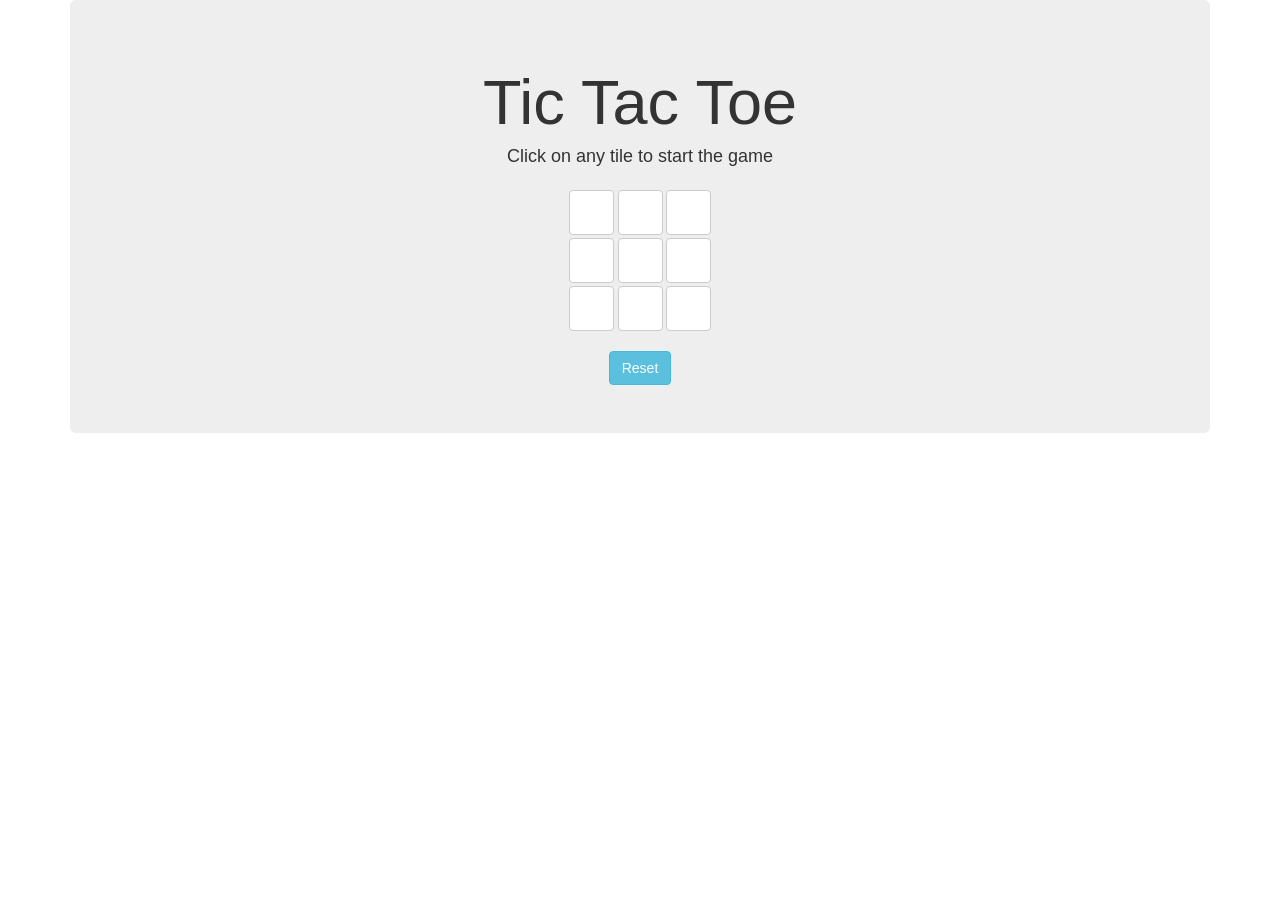
<file: tictactoe.html>
<!DOCtype html>
<html>
<head>
	<title>Tic Tac Toe Game</title>
	<link rel="stylesheet" type="text/css" href="https://maxcdn.bootstrapcdn.com/bootstrap/3.3.7/css/bootstrap.min.css">
	<link rel="stylesheet" type="text/css" href="http://bootswatch.com/spacelab/bootstrap.min.css">
	<link rel="shortcut icon" href="ysv-favicon.jpg">
</head>
<style type="text/css">
	form{
		margin-top: 20px;
	}
	.tictac{
		width: 45px;
		height: 45px;
		margin-top: 3px;
	}
	button{
		margin-top: 20px;
	}
	.btn:focus,.btn:active,.btn:visited {
		outline: 0 !important;
	}
</style>
<body>
	<div class="container">
		<div class="jumbotron text-center">
			<h1>Tic Tac Toe</h1>
			<h4>Click on any tile to start the game</h4>
			<form name="tic" method="post">
				<input type="button" name="sqr1" class="tictac btn btn-default" value="     " onClick="if(document.tic.sqr1.value == '     ' && turn == 0 && mode == 1) {document.tic.sqr1.value = ' X '; sqr1T = 1; turn = 1; vari(); check();} else if(document.tic.sqr1.value == '     ' && turn == 1 && mode == 2) {document.tic.sqr1.value = ' X '; sqr1T = 1; turn = 0; vari(); player1Check()} else if(document.tic.sqr1.value == '     ' && turn == 0 && mode == 2) {document.tic.sqr1.value = ' O '; sqr1T = 1; turn = 1; vari(); player1Check()} drawCheck()"/>
				<input type="button" name="sqr2" class="tictac btn btn-default" value="     " onClick="if(document.tic.sqr2.value == '     ' && turn == 0 && mode == 1) {document.tic.sqr2.value = ' X '; sqr2T = 1; turn = 1; vari(); check();} else if(document.tic.sqr2.value == '     ' && turn == 1 && mode == 2) {document.tic.sqr2.value = ' X '; sqr2T = 1; turn = 0; vari(); player1Check()} else if(document.tic.sqr2.value == '     ' && turn == 0 && mode == 2) {document.tic.sqr2.value = ' O '; sqr2T = 1; turn = 1; vari(); player1Check()} drawCheck()"/>
				<input type="button" name="sqr3" class="tictac btn btn-default" value="     " onClick="if(document.tic.sqr3.value == '     ' && turn == 0 && mode == 1) {document.tic.sqr3.value = ' X '; sqr3T = 1; turn = 1; vari(); check();} else if(document.tic.sqr3.value == '     ' && turn == 1 && mode == 2) {document.tic.sqr3.value = ' X '; sqr3T = 1; turn = 0; vari(); player1Check()} else if(document.tic.sqr3.value == '     ' && turn == 0 && mode == 2) {document.tic.sqr3.value = ' O '; sqr3T = 1; turn = 1; vari(); player1Check()} drawCheck()"/><br />
				<input type="button" name="sqr4" class="tictac btn btn-default" value="     " onClick="if(document.tic.sqr4.value == '     ' && turn == 0 && mode == 1) {document.tic.sqr4.value = ' X '; sqr4T = 1; turn = 1; vari(); check();} else if(document.tic.sqr4.value == '     ' && turn == 1 && mode == 2) {document.tic.sqr4.value = ' X '; sqr4T = 1; turn = 0; vari(); player1Check()} else if(document.tic.sqr4.value == '     ' && turn == 0 && mode == 2) {document.tic.sqr4.value = ' O '; sqr4T = 1; turn = 1; vari(); player1Check()} drawCheck()"/>
				<input type="button" name="sqr5" class="tictac btn btn-default" value="     " onClick="if(document.tic.sqr5.value == '     ' && turn == 0 && mode == 1) {document.tic.sqr5.value = ' X '; sqr5T = 1; turn = 1; vari(); check();} else if(document.tic.sqr5.value == '     ' && turn == 1 && mode == 2) {document.tic.sqr5.value = ' X '; sqr5T = 1; turn = 0; vari(); player1Check()} else if(document.tic.sqr5.value == '     ' && turn == 0 && mode == 2) {document.tic.sqr5.value = ' O '; sqr5T = 1; turn = 1; vari(); player1Check()} drawCheck()"/>
				<input type="button" name="sqr6" class="tictac btn btn-default" value="     " onClick="if(document.tic.sqr6.value == '     ' && turn == 0 && mode == 1) {document.tic.sqr6.value = ' X '; sqr6T = 1; turn = 1; vari(); check();} else if(document.tic.sqr6.value == '     ' && turn == 1 && mode == 2) {document.tic.sqr6.value = ' X '; sqr6T = 1; turn = 0; vari(); player1Check()} else if(document.tic.sqr6.value == '     ' && turn == 0 && mode == 2) {document.tic.sqr6.value = ' O '; sqr6T = 1; turn = 1; vari(); player1Check()} drawCheck()"/><br />
				<input type="button" name="sqr7" class="tictac btn btn-default" value="     " onClick="if(document.tic.sqr7.value == '     ' && turn == 0 && mode == 1) {document.tic.sqr7.value = ' X '; sqr7T = 1; turn = 1; vari(); check();} else if(document.tic.sqr7.value == '     ' && turn == 1 && mode == 2) {document.tic.sqr7.value = ' X '; sqr7T = 1; turn = 0; vari(); player1Check()} else if(document.tic.sqr7.value == '     ' && turn == 0 && mode == 2) {document.tic.sqr7.value = ' O '; sqr7T = 1; turn = 1; vari(); player1Check()} drawCheck()"/>
				<input type="button" name="sqr8" class="tictac btn btn-default" value="     " onClick="if(document.tic.sqr8.value == '     ' && turn == 0 && mode == 1) {document.tic.sqr8.value = ' X '; sqr8T = 1; turn = 1; vari(); check();} else if(document.tic.sqr8.value == '     ' && turn == 1 && mode == 2) {document.tic.sqr8.value = ' X '; sqr8T = 1; turn = 0; vari(); player1Check()} else if(document.tic.sqr8.value == '     ' && turn == 0 && mode == 2) {document.tic.sqr8.value = ' O '; sqr8T = 1; turn = 1; vari(); player1Check()} drawCheck()"/>
				<input type="button" name="sqr9" class="tictac btn btn-default" value="     " onClick="if(document.tic.sqr9.value == '     ' && turn == 0 && mode == 1) {document.tic.sqr9.value = ' X '; sqr9T = 1; turn = 1; vari(); check();} else if(document.tic.sqr9.value == '     ' && turn == 1 && mode == 2) {document.tic.sqr9.value = ' X '; sqr9T = 1; turn = 0; vari(); player1Check()} else if(document.tic.sqr9.value == '     ' && turn == 0 && mode == 2) {document.tic.sqr9.value = ' O '; sqr9T = 1; turn = 1; vari(); player1Check()} drawCheck()"/>
			</form>
			<button class="btn btn-info" onclick="reset();">Reset</button>
		</div>
	</div>
</body>
<script>
	var sqr1
	var sqr2
	var sqr3
	var sqr4
	var sqr5
	var sqr6
	var sqr7
	var sqr8
	var sqr9
	var sqr1T = 0
	var sqr2T = 0
	var sqr3T = 0
	var sqr4T = 0
	var sqr5T = 0
	var sqr6T = 0
	var sqr7T = 0
	var sqr8T = 0
	var sqr9T = 0
	var moveCount = 0
	var turn = 0
	var mode = 1

	function vari()
	{
		sqr1 = document.tic.sqr1.value
		sqr2 = document.tic.sqr2.value
		sqr3 = document.tic.sqr3.value
		sqr4 = document.tic.sqr4.value
		sqr5 = document.tic.sqr5.value
		sqr6 = document.tic.sqr6.value
		sqr7 = document.tic.sqr7.value
		sqr8 = document.tic.sqr8.value
		sqr9 = document.tic.sqr9.value
	}
	function check()
	{
		if(sqr1 == " X " && sqr2 == " X " && sqr3 == " X ")
		{
			alert("You Win!")
			reset()
		} 
		else if(sqr4 == " X " && sqr5 == " X " && sqr6 == " X ")
		{
			alert("You Win!")
			reset()
		} 
		else if(sqr7 == " X " && sqr8 == " X " && sqr9 == " X ")
		{
			alert("You Win!")
			reset()
		}
		else if(sqr1 == " X " && sqr5 == " X " && sqr9 == " X ")
		{
			alert("You Win!")
			reset()
		}
		else if(sqr1 == " X " && sqr4 == " X " && sqr7 == " X ")
		{
			alert("You Win!")
			reset()
		}
		else if(sqr2 == " X " && sqr5 == " X " && sqr8 == " X ")
		{
			alert("You Win!")
			reset()
		}
		else if(sqr3 == " X " && sqr6 == " X " && sqr9 == " X ")
		{
			alert("You Win!")
			reset()
		}
		else if(sqr1 == " X " && sqr5 == " X " && sqr9 == " X ")
		{
			alert("You Win!")
			reset()
		}
		else if(sqr3 == " X " && sqr5 == " X " && sqr7 == " X ")
		{
			alert("You Win!")
			reset()
		}
		else
		{
			winCheck()
			check2()
			drawCheck()  
		} 
	}

	function check2()
	{
		vari()
		drawCheck()
		if(sqr1 == " O " && sqr2 == " O " && sqr3 == " O ")
		{
			alert("You Lose!")
			reset()
		} 
		else if(sqr4 == " O " && sqr5 == " O " && sqr6 == " O ")
		{
			alert("You Lose!")
			reset()
		} 
		else if(sqr7 == " O " && sqr8 == " O " && sqr9 == " O ")
		{
			alert("You Lose!")
			reset()
		}
		else if(sqr1 == " O " && sqr5 == " O " && sqr9 == " O ")
		{
			alert("You Lose!")
			reset()
		}
		else if(sqr1 == " O " && sqr4 == " O " && sqr7 == " O ")
		{
			alert("You Lose!")
			reset()
		}
		else if(sqr2 == " O " && sqr5 == " O " && sqr8 == " O ")
		{
			alert("You Lose!")
			reset()
		}
		else if(sqr3 == " O " && sqr6 == " O " && sqr9 == " O ")
		{
			alert("You Lose!")
			reset()
		}
		else if(sqr1 == " O " && sqr5 == " O " && sqr9 == " O ")
		{
			alert("You Lose!")
			reset()
		}
		else if(sqr3 == " O " && sqr5 == " O " && sqr7 == " O ")
		{
			alert("You Lose!")
			reset()
		}
	}

	function player1Check()
	{
		if(sqr1 == " X " && sqr2 == " X " && sqr3 == " X ")
		{
			alert("Player 1 wins!")
			reset()
		} 
		else if(sqr4 == " X " && sqr5 == " X " && sqr6 == " X ")
		{
			alert("Player 1 wins!")
			reset()
		} 
		else if(sqr7 == " X " && sqr8 == " X " && sqr9 == " X ")
		{
			alert("Player 1 wins!")
			reset()
		}
		else if(sqr1 == " X " && sqr5 == " X " && sqr9 == " X ")
		{
			alert("Player 1 wins!")
			reset()
		}
		else if(sqr1 == " X " && sqr4 == " X " && sqr7 == " X ")
		{
			alert("Player 1 wins!")
			reset()
		}
		else if(sqr2 == " X " && sqr5 == " X " && sqr8 == " X ")
		{
			alert("Player 1 wins!")
			reset()
		}
		else if(sqr3 == " X " && sqr6 == " X " && sqr9 == " X ")
		{
			alert("Player 1 wins!")
			reset()
		}
		else if(sqr1 == " X " && sqr5 == " X " && sqr9 == " X ")
		{
			alert("Player 1 wins!")
			reset()
		}
		else if(sqr3 == " X " && sqr5 == " X " && sqr7 == " X ")
		{
			alert("Player 1 wins!")
			reset()
		}
		else
		{
			player2Check()
			drawCheck()  
		} 
	}

	function player2Check()
	{
		vari()
		drawCheck()
		if(sqr1 == " O " && sqr2 == " O " && sqr3 == " O ")
		{
			alert("Player 2 wins!")
			reset()
		} 
		else if(sqr4 == " O " && sqr5 == " O " && sqr6 == " O ")
		{
			alert("Player 2 wins!")
			reset()
		} 
		else if(sqr7 == " O " && sqr8 == " O " && sqr9 == " O ")
		{
			alert("Player 2 wins!")
			reset()
		}
		else if(sqr1 == " O " && sqr5 == " O " && sqr9 == " O ")
		{
			alert("Player 2 wins!")
			reset()
		}
		else if(sqr1 == " O " && sqr4 == " O " && sqr7 == " O ")
		{
			alert("Player 2 wins!")
			reset()
		}
		else if(sqr2 == " O " && sqr5 == " O " && sqr8 == " O ")
		{
			alert("Player 2 wins!")
			reset()
		}
		else if(sqr3 == " O " && sqr6 == " O " && sqr9 == " O ")
		{
			alert("Player 2 wins!")
			reset()
		}
		else if(sqr1 == " O " && sqr5 == " O " && sqr9 == " O ")
		{
			alert("Player 2 wins!")
			reset()
		}
		else if(sqr3 == " O " && sqr5 == " O " && sqr7 == " O ")
		{
			alert("Player 2 wins!")
			reset()
		}
	}

	function drawCheck()
	{
		vari()
		moveCount = sqr1T + sqr2T + sqr3T + sqr4T + sqr5T + sqr6T + sqr7T + sqr8T + sqr9T 
		if(moveCount == 9)
		{
			reset()
			alert("Draw") 
		}
	}

	function winCheck()
	{
		check2()
		if(sqr1 == " O " && sqr2 == " O " && sqr3T == 0 && turn == 1)
		{
			document.tic.sqr3.value = " O "
			sqr3T = 1;
			turn = 0;
		}
		else if(sqr2 == " O " && sqr3 == " O " && sqr1T == 0 && turn == 1)
		{
			document.tic.sqr1.value = " O "
			sqr1T = 1;
			turn = 0;
		}
		else if(sqr4 == " O " && sqr5 == " O " && sqr6T == 0 && turn == 1)
		{
			document.tic.sqr6.value = " O "
			sqr6T = 1;
			turn = 0;
		}
		else if(sqr5 == " O " && sqr6 == " O " && sqr4T == 0 && turn == 1)
		{
			document.tic.sqr4.value = " O "
			sqr4T = 1;
			turn = 0;
		}
		else if(sqr7 == " O " && sqr8 == " O " && sqr9T == 0 && turn == 1)
		{
			document.tic.sqr9.value = " O "
			sqr9T = 1;
			turn = 0;
		}
		else if(sqr8 == " O " && sqr9 == " O " && sqr7T == 0 && turn == 1)
		{
			document.tic.sqr7.value = " O "
			sqr7T = 1;
			turn = 0;
		}
		else if(sqr1 == " O " && sqr5 == " O " && sqr9T == 0 && turn == 1)
		{
			document.tic.sqr9.value = " O "
			sqr9T = 1;
			turn = 0;
		}
		else if(sqr5 == " O " && sqr9 == " O " && sqr1T == 0 && turn == 1)
		{
			document.tic.sqr1.value = " O "
			sqr1T = 1;
			turn = 0;
		}
		else if(sqr3 == " O " && sqr5 == " O " && sqr7T == 0 && turn == 1)
		{
			document.tic.sqr7.value = " O "
			sqr7T = 1;
			turn = 0;
		}
		else if(sqr7 == " O " && sqr5 == " O " && sqr3T == 0 && turn == 1)
		{
			document.tic.sqr3.value = " O "
			sqr3T = 1;
			turn = 0;
		}
		else if(sqr1 == " O " && sqr3 == " O " && sqr2T == 0 && turn == 1)
		{
			document.tic.sqr2.value = " O "
			sqr2T = 1;
			turn = 0;
		}
		else if(sqr4 == " O " && sqr6 == " O " && sqr5T == 0 && turn == 1)
		{
			document.tic.sqr5.value = " O "
			sqr5T = 1;
			turn = 0;
		}
		else if(sqr7 == " O " && sqr9 == " O " && sqr8T == 0 && turn == 1)
		{
			document.tic.sqr8.value = " O "
			sqr8T = 1;
			turn = 0;
		}
		else if(sqr1 == " O " && sqr7 == " O " && sqr4T == 0 && turn == 1)
		{
			document.tic.sqr4.value = " O "
			sqr4T = 1;
			turn = 0;
		}
		else if(sqr2 == " O " && sqr8 == " O " && sqr5T == 0 && turn == 1)
		{
			document.tic.sqr5.value = " O "
			sqr5T = 1;
			turn = 0;
		}
		else if(sqr3 == " O " && sqr9 == " O " && sqr6T == 0 && turn == 1)
		{
			document.tic.sqr6.value = " O "
			sqr6T = 1;
			turn = 0;
		}
		else if(sqr1 == " O " && sqr5 == " O " && sqr9T == 0 && turn == 1)
		{
			document.tic.sqr9.value = " O "
			sqr9T = 1;
			turn = 0;
		}
		else if(sqr4 == " O " && sqr7 == " O " && sqr1T == 0 && turn == 1)
		{
			document.tic.sqr1.value = " O "
			sqr1T = 1;
			turn = 0;
		}
		else if(sqr5 == " O " && sqr8 == " O " && sqr2T == 0 && turn == 1)
		{
			document.tic.sqr2.value = " O "
			sqr2T = 1;
			turn = 0;
		}
		else if(sqr6 == " O " && sqr9 == " O " && sqr3T == 0 && turn == 1)
		{
			document.tic.sqr3.value = " O "
			sqr3T = 1;
			turn = 0;
		}
		else if(sqr1 == " O " && sqr4 == " O " && sqr7T == 0 && turn == 1)
		{
			document.tic.sqr7.value = " O "
			sqr7T = 1;
			turn = 0;
		}
		else if(sqr2 == " O " && sqr5 == " O " && sqr8T == 0 && turn == 1)
		{
			document.tic.sqr8.value = " O "
			sqr8T = 1;
			turn = 0;
		}
		else if(sqr3 == " O " && sqr6 == " O " && sqr9T == 0 && turn == 1)
		{
			document.tic.sqr9.value = " O "
			sqr9T = 1;
			turn = 0;
		}
		else if(sqr1 == " O " && sqr9 == " O " && sqr5T == 0 && turn == 1)
		{
			document.tic.sqr5.value = " O "
			sqr5T = 1;
			turn = 0;
		}
		else if(sqr3 == " O " && sqr7 == " O " && sqr5T == 0 && turn == 1)
		{
			document.tic.sqr5.value = " O "
			sqr5T = 1;
			turn = 0;
		}
		else
		{
			computer()
		}
		check2()
	}
	function computer()
	{
		check2()
		if(sqr1 == " X " && sqr2 == " X " && sqr3T == 0 && turn == 1)
		{
			document.tic.sqr3.value = " O "
			sqr3T = 1;
			turn = 0;
		}
		else if(sqr2 == " X " && sqr3 == " X " && sqr1T == 0 && turn == 1)
		{
			document.tic.sqr1.value = " O "
			sqr1T = 1;
			turn = 0;
		}
		else if(sqr4 == " X " && sqr5 == " X " && sqr6T == 0 && turn == 1)
		{
			document.tic.sqr6.value = " O "
			sqr6T = 1;
			turn = 0;
		}
		else if(sqr5 == " X " && sqr6 == " X " && sqr4T == 0 && turn == 1)
		{
			document.tic.sqr4.value = " O "
			sqr4T = 1;
			turn = 0;
		}
		else if(sqr7 == " X " && sqr8 == " X " && sqr9T == 0 && turn == 1)
		{
			document.tic.sqr9.value = " O "
			sqr9T = 1;
			turn = 0;
		}
		else if(sqr8 == " X " && sqr9 == " X " && sqr7T == 0 && turn == 1)
		{
			document.tic.sqr7.value = " O "
			sqr7T = 1;
			turn = 0;
		}
		else if(sqr1 == " X " && sqr5 == " X " && sqr9T == 0 && turn == 1)
		{
			document.tic.sqr9.value = " O "
			sqr9T = 1;
			turn = 0;
		}
		else if(sqr5 == " X " && sqr9 == " X " && sqr1T == 0 && turn == 1)
		{
			document.tic.sqr1.value = " O "
			sqr1T = 1;
			turn = 0;
		}
		else if(sqr3 == " X " && sqr5 == " X " && sqr7T == 0 && turn == 1)
		{
			document.tic.sqr7.value = " O "
			sqr7T = 1;
			turn = 0;
		}
		else if(sqr7 == " X " && sqr5 == " X " && sqr3T == 0 && turn == 1)
		{
			document.tic.sqr3.value = " O "
			sqr3T = 1;
			turn = 0;
		}
		else if(sqr1 == " X " && sqr3 == " X " && sqr2T == 0 && turn == 1)
		{
			document.tic.sqr2.value = " O "
			sqr2T = 1;
			turn = 0;
		}
		else if(sqr4 == " X " && sqr6 == " X " && sqr5T == 0 && turn == 1)
		{
			document.tic.sqr5.value = " O "
			sqr5T = 1;
			turn = 0;
		}
		else if(sqr7 == " X " && sqr9 == " X " && sqr8T == 0 && turn == 1)
		{
			document.tic.sqr8.value = " O "
			sqr8T = 1;
			turn = 0;
		}
		else if(sqr1 == " X " && sqr7 == " X " && sqr4T == 0 && turn == 1)
		{
			document.tic.sqr4.value = " O "
			sqr4T = 1;
			turn = 0;
		}
		else if(sqr2 == " X " && sqr8 == " X " && sqr5T == 0 && turn == 1)
		{
			document.tic.sqr5.value = " O "
			sqr5T = 1;
			turn = 0;
		}
		else if(sqr3 == " X " && sqr9 == " X " && sqr6T == 0 && turn == 1)
		{
			document.tic.sqr6.value = " O "
			sqr6T = 1;
			turn = 0;
		}
		else if(sqr1 == " X " && sqr5 == " X " && sqr9T == 0 && turn == 1)
		{
			document.tic.sqr9.value = " O "
			sqr9T = 1;
			turn = 0;
		}
		else if(sqr4 == " X " && sqr7 == " X " && sqr1T == 0 && turn == 1)
		{
			document.tic.sqr1.value = " O "
			sqr1T = 1;
			turn = 0;
		}
		else if(sqr5 == " X " && sqr8 == " X " && sqr2T == 0 && turn == 1)
		{
			document.tic.sqr2.value = " O "
			sqr2T = 1;
			turn = 0;
		}
		else if(sqr6 == " X " && sqr9 == " X " && sqr3T == 0 && turn == 1)
		{
			document.tic.sqr3.value = " O "
			sqr3T = 1;
			turn = 0;
		}
		else if(sqr1 == " X " && sqr4 == " X " && sqr7T == 0 && turn == 1)
		{
			document.tic.sqr7.value = " O "
			sqr7T = 1;
			turn = 0;
		}
		else if(sqr2 == " X " && sqr5 == " X " && sqr8T == 0 && turn == 1)
		{
			document.tic.sqr8.value = " O "
			sqr8T = 1;
			turn = 0;
		}
		else if(sqr3 == " X " && sqr6 == " X " && sqr9T == 0 && turn == 1)
		{
			document.tic.sqr9.value = " O "
			sqr9T = 1;
			turn = 0;
		}
		else if(sqr1 == " X " && sqr9 == " X " && sqr5T == 0 && turn == 1)
		{
			document.tic.sqr5.value = " O "
			sqr5T = 1;
			turn = 0;
		}
		else if(sqr3 == " X " && sqr7 == " X " && sqr5T == 0 && turn == 1)
		{
			document.tic.sqr5.value = " O "
			sqr5T = 1;
			turn = 0;
		}
		else
		{
			AI()
		}
		check2()
	}

	function AI()
	{
		vari()
		if(document.tic.sqr5.value == "     " && turn == 1)
		{
			document.tic.sqr5.value = " O "
			turn = 0
			sqr5T = 1
		}
		else if(document.tic.sqr1.value == "     " && turn == 1)
		{
			document.tic.sqr1.value = " O "
			turn = 0
			sqr1T = 1
		}
		else if(document.tic.sqr9.value == "     " && turn == 1)
		{
			document.tic.sqr9.value = " O "
			turn = 0
			sqr9T = 1
		}
		else if(document.tic.sqr6.value == "     " && turn == 1)
		{
			document.tic.sqr6.value = " O "
			turn = 0
			sqr6T = 1
		}
		else if(document.tic.sqr2.value == "     " && turn == 1)
		{
			document.tic.sqr2.value = " O "
			turn = 0
			sqr2T = 1
		}
		else if(document.tic.sqr8.value == "     " && turn == 1)
		{
			document.tic.sqr8.value = " O "
			turn = 0
			sqr8T = 1
		}
		else if(document.tic.sqr3.value == "     " && turn == 1)
		{
			document.tic.sqr3.value = " O "
			turn = 0
			sqr3T = 1
		}
		else if(document.tic.sqr7.value == "     " && turn == 1)
		{
			document.tic.sqr7.value = " O "
			turn = 0
			sqr7T = 1
		}
		else if(document.tic.sqr4.value == "     " && turn == 1)
		{
			document.tic.sqr4.value = " O "
			turn = 0
			sqr4T = 1
		}
		check2()
	}

	function reset()
	{
		document.tic.sqr1.value = "     "
		document.tic.sqr2.value = "     "
		document.tic.sqr3.value = "     "
		document.tic.sqr4.value = "     "
		document.tic.sqr5.value = "     "
		document.tic.sqr6.value = "     "
		document.tic.sqr7.value = "     "
		document.tic.sqr8.value = "     "
		document.tic.sqr9.value = "     "
		sqr1T = 0
		sqr2T = 0
		sqr3T = 0
		sqr4T = 0
		sqr5T = 0
		sqr6T = 0
		sqr7T = 0
		sqr8T = 0
		sqr9T = 0
		vari()
		turn = 0
		moveCount = 0
	}

	function resetter()
	{
		reset()
	}
</script>
</html>
</file>
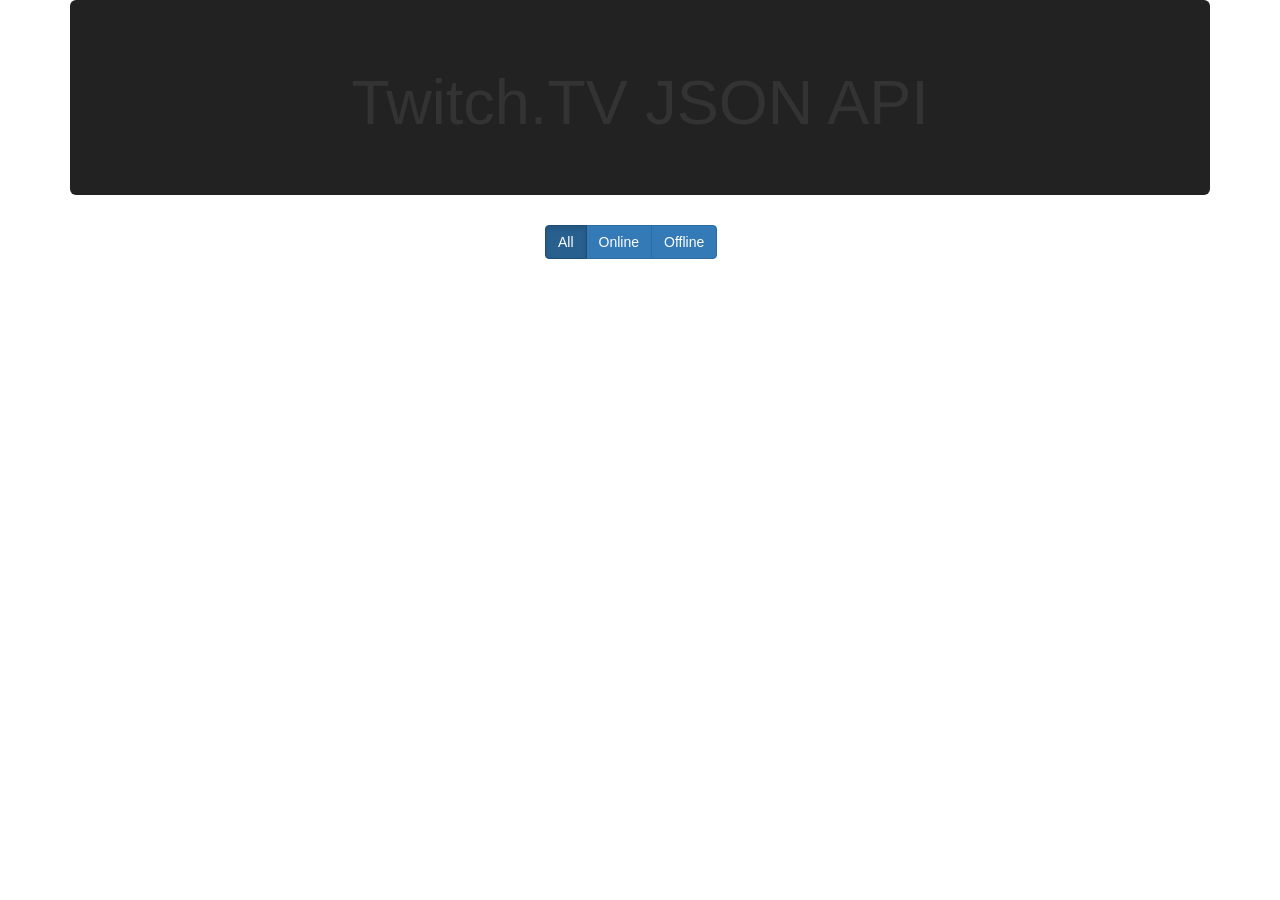
<file: twitch.html>
<!DOCTYPE html>
<html>
<head>
	<title>Twitch JSON API</title>
	<link rel="stylesheet" type="text/css" href="https://maxcdn.bootstrapcdn.com/bootstrap/3.3.6/css/bootstrap.min.css">
	<link rel="stylesheet" type="text/css" href="https://maxcdn.bootstrapcdn.com/font-awesome/4.6.3/css/font-awesome.min.css">
	<link rel="stylesheet" type="text/css" href="http://bootswatch.com/cyborg/bootstrap.min.css">
	<link rel="shortcut icon" href="ysv-favicon.jpg">
</head>
<style type="text/css">
	#logo{
		padding-top: 25px;
		width: 100px;
	}
	#status{
		position: absolute;
		top: 50%;
	}
	.jumbotron{
		background-color: #222
	}
	.gray{
		vertical-align: middle;
		align-self: center;
		height: 150px;
		background-color: #222;
		border-radius: 5px;
	}
	.all{
		margin-top: 50px;
	}
	.online{
		margin-top: 50px;
	}
	.offline{
		margin-top: 50px;
	}
	i{
		padding: 60px 75px;
	}

</style>
<body>
	<div class="container">
		<div class="jumbotron text-center">
			<h1>Twitch.TV JSON API</h1>
		</div>
		<div id="tab" class="btn-group col-md-offset-5" data-toggle="buttons">
			<label class="btn btn-large btn-primary active" id="all">
				<input type="radio" name="type"> All
			</label>
			<label class="btn btn-large btn-primary" id="online">
				<input type="radio" name="type"> Online
			</label>
			<label class="btn btn-large btn-primary" id="offline">
				<input type="radio" name="type"> Offline
			</label>
		</div>
		<div class="row">			
			<div class=" row col-md-8 col-md-offset-2 all">

			</div>
			<div class=" row col-md-8 col-md-offset-2 online hide">

			</div>
			<div class=" row col-md-8 col-md-offset-2 offline hide">

			</div>
		</div>
	</div>
</body>
<script type="text/javascript" src="https://cdnjs.cloudflare.com/ajax/libs/jquery/2.1.3/jquery.min.js"></script>
<script src="https://maxcdn.bootstrapcdn.com/bootstrap/3.3.7/js/bootstrap.min.js" integrity="sha384-Tc5IQib027qvyjSMfHjOMaLkfuWVxZxUPnCJA7l2mCWNIpG9mGCD8wGNIcPD7Txa" crossorigin="anonymous"></script>
<script type="text/javascript">
	var streamers = ["ESL_SC2", "OgamingSC2", "cretetion", "freecodecamp", "storbeck", "habathcx", "RobotCaleb", "noobs2ninjas"];
	var temp = streamers;
	var clientId = 'c8a3wkkb56yqjhlcui7tcfyjvs65dy6';
	function getInfo(){
		for(var i=0;i<streamers.length;i++){
			if(streamers[i]=="" || streamers[i]===null || streamers[i]===undefined)
				continue;
			$.getJSON('https://api.twitch.tv/kraken/streams/'+streamers[i]+'?callback=?&client_id=' + clientId, function(data) {
				if (data.stream) {
					$('.all').append('<a href="https://twitch.tv/'+data.stream.channel.name+'" target="_blank"><div class="row gray"><div class="col-md-3 col-centered"><img src="'+data.stream.channel.logo+'" id="logo" class="img img-rounded img-responsive"></div><div class="col-md-6 col-centered"><h3 class="text-center" id="name">'+data.stream.channel.display_name+'</h3><br><p class="text-center">'+data.stream.channel.status+'</p></div><div class="col-md-3 col-centered"><i class=" fa fa-check-circle fa-2x text-success" title="Online"></i></div></div></a><br>');
					$('.online').append('<a href="https://twitch.tv/'+data.stream.channel.name+'" target="_blank"><div class="row gray"><div class="col-md-3 col-centered"><img src="'+data.stream.channel.logo+'" id="logo" class="img img-rounded img-responsive"></div><div class="col-md-6 col-centered"><h3 class="text-center" id="name">'+data.stream.channel.display_name+'</h3><br><p class="text-center">'+data.stream.channel.status+'</p></div><div class="col-md-3 col-centered"><i class=" fa fa-check-circle fa-2x text-success" title="Online"></i></div></div></a><br>');
				}
				else{
					var name = data._links.channel.split('/');
					$('.all').append('<div class="row gray"><div class="col-md-3 col-centered"><img src="http://placehold.it/100/?text=Offline" id="logo" class="img img-rounded img-responsive"></div><div class="col-md-6 col-centered"><h3 id="name" class="text-center">'+name[5]+'</h3></div><div class="col-md-3 col-centered"><i class=" fa fa-minus-circle fa-2x text-danger" title="Offline"></i></div></div><br>');
					$('.offline').append('<div class="row gray"><div class="col-md-3 col-centered"><img src="http://placehold.it/100/?text=Offline" id="logo" class="img img-rounded img-responsive"></div><div class="col-md-6 col-centered"><h3 id="name" class="text-center">'+name[5]+'</h3></div><div class="col-md-3 col-centered"><i class=" fa fa-minus-circle fa-2x text-danger" title="Offline"></i></div></div><br>');
				}
			});
		}
	}
	
	$(document).ready(function(){
		getInfo();
		$('#all').on('click',function(){
			$('.online').addClass('hide');
			$('.offline').addClass('hide');
			$('.all').removeClass('hide');
		});
		$('#online').on('click',function(){
			$('.all').addClass('hide');
			$('.offline').addClass('hide');
			$('.online').removeClass('hide');
		});
		$('#offline').on('click',function(){
			$('.all').addClass('hide');
			$('.online').addClass('hide');
			$('.offline').removeClass('hide');
		});
	});
</script>
</html>
</file>
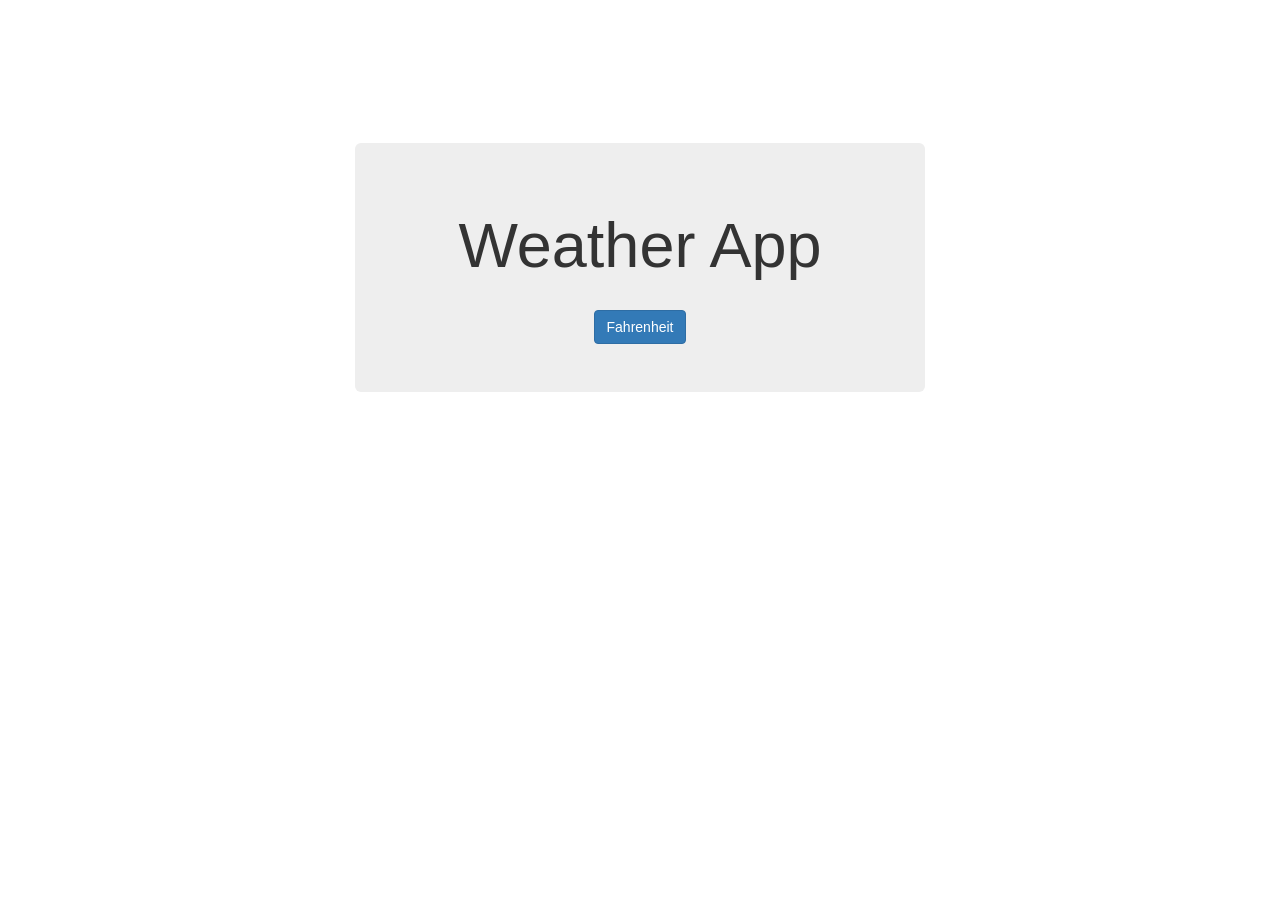
<file: weather.html>
<!DOCTYPE html>
<html>
<head>
	<title>Local Weather</title>
	<link rel="stylesheet" type="text/css" href="https://cdnjs.cloudflare.com/ajax/libs/twitter-bootstrap/3.3.7/css/bootstrap.min.css">
	<link rel="shortcut icon" href="ysv-favicon.jpg">
</head>
<style type="text/css">
	body{
		background-image: url(http://lorempixel.com/800/600/nature);
		background-repeat: no-repeat;
		background-size: cover;
		color: #333;
		font-family: 'Tahoma', sans-serif;
		font-weight:400;
	}
	.jumbotron{
		margin: 12.5% 25%;
		width: 50%;
	}
</style>
<body>
	<div class="container text-center">
		<div class="jumbotron">
			<div class="row">
				<div class="col-xs-12 col-lg-12 col-centered">
					<header>
						<h1>Weather App</h1>
					</header>
				</div>
			</div>
			<div class="row">
				<div class="col-xs-12 col-lg-12 col-centered text-center">
					<h2 id="out"></h2>
					<button class="btn btn-primary temperature hide" id="celsius">Celsius</button>
					<button class="btn btn-primary temperature " id="fahrenheit">Fahrenheit</button>
				</div>
			</div>
		</div>
	</div>
</body>
<script type="text/javascript" src="https://cdnjs.cloudflare.com/ajax/libs/jquery/3.1.0/jquery.min.js"></script>
<script type="text/javascript">
	var unit = ['&units=metric', '&units=imperial', ' &#8451;', ' &#8457;'];
	var openWeatherAPIKey = '2b759d64f7a471d9a6510b0d9c1cc6e6';
	var x = 0;
	var city;

	function getLocation(){
		var output = $('#out');
		setTimeout(getWeather, 5000);
	}

	$.getJSON('https://ipinfo.io', function(data){
		city = data.city;
	});

	$('.temperature').on('click', function(){
		if(x === 1){
			x = 0;
			$('#fahrenheit').removeClass('hide');
			$('#celsius').addClass('hide');
			getWeather();
		} else {
			x = 1;
			$('#celsius').removeClass('hide');
			$('#fahrenheit').addClass('hide');
			getWeather();
		}
	});


	function getWeather(){
		var url = 'http://api.openweathermap.org/data/2.5/weather?q='+city+unit[x]+'&format=json&APPID='+openWeatherAPIKey;
		$.getJSON(url, function(data){
			var desc = data.weather[0].description;
			desc = desc[0].toUpperCase() + desc.slice(1);
			$('#out').empty();
			$('#out').append(data.name + ', ' + city + ', ' + data.sys.country +'<br>');
			$('#out').append(parseFloat(data.main.temp) + unit[x+2]);
			console.log(data.main.temp);
			$('#out').append('<br>' + desc);
			$('#out').append('<img src="https://openweathermap.org/img/w/'+data.weather[0].icon+'.png"></img>');
		});
	}


	$('document').ready(function(){
		getWeather();
		getLocation();
	});

</script>
</html>
</file>
<file: css/prettyPhoto.css>
div.pp_default .pp_top,div.pp_default .pp_top .pp_middle,div.pp_default .pp_top .pp_left,div.pp_default .pp_top .pp_right,div.pp_default .pp_bottom,div.pp_default .pp_bottom .pp_left,div.pp_default .pp_bottom .pp_middle,div.pp_default .pp_bottom .pp_right{height:13px}
div.pp_default .pp_top .pp_left{background:url(../images/prettyPhoto/default/sprite.png) -78px -93px no-repeat}
div.pp_default .pp_top .pp_middle{background:url(../images/prettyPhoto/default/sprite_x.png) top left repeat-x}
div.pp_default .pp_top .pp_right{background:url(../images/prettyPhoto/default/sprite.png) -112px -93px no-repeat}
div.pp_default .pp_content .ppt{color:#f8f8f8}
div.pp_default .pp_content_container .pp_left{background:url(../images/prettyPhoto/default/sprite_y.png) -7px 0 repeat-y;padding-left:13px}
div.pp_default .pp_content_container .pp_right{background:url(../images/prettyPhoto/default/sprite_y.png) top right repeat-y;padding-right:13px}
div.pp_default .pp_next:hover{background:url(../images/prettyPhoto/default/sprite_next.png) center right no-repeat;cursor:pointer}
div.pp_default .pp_previous:hover{background:url(../images/prettyPhoto/default/sprite_prev.png) center left no-repeat;cursor:pointer}
div.pp_default .pp_expand{background:url(../images/prettyPhoto/default/sprite.png) 0 -29px no-repeat;cursor:pointer;width:28px;height:28px}
div.pp_default .pp_expand:hover{background:url(../images/prettyPhoto/default/sprite.png) 0 -56px no-repeat;cursor:pointer}
div.pp_default .pp_contract{background:url(../images/prettyPhoto/default/sprite.png) 0 -84px no-repeat;cursor:pointer;width:28px;height:28px}
div.pp_default .pp_contract:hover{background:url(../images/prettyPhoto/default/sprite.png) 0 -113px no-repeat;cursor:pointer}
div.pp_default .pp_close{width:30px;height:30px;background:url(../images/prettyPhoto/default/sprite.png) 2px 1px no-repeat;cursor:pointer}
div.pp_default .pp_gallery ul li a{background:url(../images/prettyPhoto/default/default_thumb.png) center center #f8f8f8;border:1px solid #aaa}
div.pp_default .pp_social{margin-top:7px}
div.pp_default .pp_gallery a.pp_arrow_previous,div.pp_default .pp_gallery a.pp_arrow_next{position:static;left:auto}
div.pp_default .pp_nav .pp_play,div.pp_default .pp_nav .pp_pause{background:url(../images/prettyPhoto/default/sprite.png) -51px 1px no-repeat;height:30px;width:30px}
div.pp_default .pp_nav .pp_pause{background-position:-51px -29px}
div.pp_default a.pp_arrow_previous,div.pp_default a.pp_arrow_next{background:url(../images/prettyPhoto/default/sprite.png) -31px -3px no-repeat;height:20px;width:20px;margin:4px 0 0}
div.pp_default a.pp_arrow_next{left:52px;background-position:-82px -3px}
div.pp_default .pp_content_container .pp_details{margin-top:5px}
div.pp_default .pp_nav{clear:none;height:30px;width:110px;position:relative}
div.pp_default .pp_nav .currentTextHolder{font-family:Georgia;font-style:italic;color:#999;font-size:11px;left:75px;line-height:25px;position:absolute;top:2px;margin:0;padding:0 0 0 10px}
div.pp_default .pp_close:hover,div.pp_default .pp_nav .pp_play:hover,div.pp_default .pp_nav .pp_pause:hover,div.pp_default .pp_arrow_next:hover,div.pp_default .pp_arrow_previous:hover{opacity:0.7}
div.pp_default .pp_description{font-size:11px;font-weight:700;line-height:14px;margin:5px 50px 5px 0}
div.pp_default .pp_bottom .pp_left{background:url(../images/prettyPhoto/default/sprite.png) -78px -127px no-repeat}
div.pp_default .pp_bottom .pp_middle{background:url(../images/prettyPhoto/default/sprite_x.png) bottom left repeat-x}
div.pp_default .pp_bottom .pp_right{background:url(../images/prettyPhoto/default/sprite.png) -112px -127px no-repeat}
div.pp_default .pp_loaderIcon{background:url(../images/prettyPhoto/default/loader.gif) center center no-repeat}
div.light_rounded .pp_top .pp_left{background:url(../images/prettyPhoto/light_rounded/sprite.png) -88px -53px no-repeat}
div.light_rounded .pp_top .pp_right{background:url(../images/prettyPhoto/light_rounded/sprite.png) -110px -53px no-repeat}
div.light_rounded .pp_next:hover{background:url(../images/prettyPhoto/light_rounded/btnNext.png) center right no-repeat;cursor:pointer}
div.light_rounded .pp_previous:hover{background:url(../images/prettyPhoto/light_rounded/btnPrevious.png) center left no-repeat;cursor:pointer}
div.light_rounded .pp_expand{background:url(../images/prettyPhoto/light_rounded/sprite.png) -31px -26px no-repeat;cursor:pointer}
div.light_rounded .pp_expand:hover{background:url(../images/prettyPhoto/light_rounded/sprite.png) -31px -47px no-repeat;cursor:pointer}
div.light_rounded .pp_contract{background:url(../images/prettyPhoto/light_rounded/sprite.png) 0 -26px no-repeat;cursor:pointer}
div.light_rounded .pp_contract:hover{background:url(../images/prettyPhoto/light_rounded/sprite.png) 0 -47px no-repeat;cursor:pointer}
div.light_rounded .pp_close{width:75px;height:22px;background:url(../images/prettyPhoto/light_rounded/sprite.png) -1px -1px no-repeat;cursor:pointer}
div.light_rounded .pp_nav .pp_play{background:url(../images/prettyPhoto/light_rounded/sprite.png) -1px -100px no-repeat;height:15px;width:14px}
div.light_rounded .pp_nav .pp_pause{background:url(../images/prettyPhoto/light_rounded/sprite.png) -24px -100px no-repeat;height:15px;width:14px}
div.light_rounded .pp_arrow_previous{background:url(../images/prettyPhoto/light_rounded/sprite.png) 0 -71px no-repeat}
div.light_rounded .pp_arrow_next{background:url(../images/prettyPhoto/light_rounded/sprite.png) -22px -71px no-repeat}
div.light_rounded .pp_bottom .pp_left{background:url(../images/prettyPhoto/light_rounded/sprite.png) -88px -80px no-repeat}
div.light_rounded .pp_bottom .pp_right{background:url(../images/prettyPhoto/light_rounded/sprite.png) -110px -80px no-repeat}
div.dark_rounded .pp_top .pp_left{background:url(../images/prettyPhoto/dark_rounded/sprite.png) -88px -53px no-repeat}
div.dark_rounded .pp_top .pp_right{background:url(../images/prettyPhoto/dark_rounded/sprite.png) -110px -53px no-repeat}
div.dark_rounded .pp_content_container .pp_left{background:url(../images/prettyPhoto/dark_rounded/contentPattern.png) top left repeat-y}
div.dark_rounded .pp_content_container .pp_right{background:url(../images/prettyPhoto/dark_rounded/contentPattern.png) top right repeat-y}
div.dark_rounded .pp_next:hover{background:url(../images/prettyPhoto/dark_rounded/btnNext.png) center right no-repeat;cursor:pointer}
div.dark_rounded .pp_previous:hover{background:url(../images/prettyPhoto/dark_rounded/btnPrevious.png) center left no-repeat;cursor:pointer}
div.dark_rounded .pp_expand{background:url(../images/prettyPhoto/dark_rounded/sprite.png) -31px -26px no-repeat;cursor:pointer}
div.dark_rounded .pp_expand:hover{background:url(../images/prettyPhoto/dark_rounded/sprite.png) -31px -47px no-repeat;cursor:pointer}
div.dark_rounded .pp_contract{background:url(../images/prettyPhoto/dark_rounded/sprite.png) 0 -26px no-repeat;cursor:pointer}
div.dark_rounded .pp_contract:hover{background:url(../images/prettyPhoto/dark_rounded/sprite.png) 0 -47px no-repeat;cursor:pointer}
div.dark_rounded .pp_close{width:75px;height:22px;background:url(../images/prettyPhoto/dark_rounded/sprite.png) -1px -1px no-repeat;cursor:pointer}
div.dark_rounded .pp_description{margin-right:85px;color:#fff}
div.dark_rounded .pp_nav .pp_play{background:url(../images/prettyPhoto/dark_rounded/sprite.png) -1px -100px no-repeat;height:15px;width:14px}
div.dark_rounded .pp_nav .pp_pause{background:url(../images/prettyPhoto/dark_rounded/sprite.png) -24px -100px no-repeat;height:15px;width:14px}
div.dark_rounded .pp_arrow_previous{background:url(../images/prettyPhoto/dark_rounded/sprite.png) 0 -71px no-repeat}
div.dark_rounded .pp_arrow_next{background:url(../images/prettyPhoto/dark_rounded/sprite.png) -22px -71px no-repeat}
div.dark_rounded .pp_bottom .pp_left{background:url(../images/prettyPhoto/dark_rounded/sprite.png) -88px -80px no-repeat}
div.dark_rounded .pp_bottom .pp_right{background:url(../images/prettyPhoto/dark_rounded/sprite.png) -110px -80px no-repeat}
div.dark_rounded .pp_loaderIcon{background:url(../images/prettyPhoto/dark_rounded/loader.gif) center center no-repeat}
div.dark_square .pp_left,div.dark_square .pp_middle,div.dark_square .pp_right,div.dark_square .pp_content{background:#000}
div.dark_square .pp_description{color:#fff;margin:0 85px 0 0}
div.dark_square .pp_loaderIcon{background:url(../images/prettyPhoto/dark_square/loader.gif) center center no-repeat}
div.dark_square .pp_expand{background:url(../images/prettyPhoto/dark_square/sprite.png) -31px -26px no-repeat;cursor:pointer}
div.dark_square .pp_expand:hover{background:url(../images/prettyPhoto/dark_square/sprite.png) -31px -47px no-repeat;cursor:pointer}
div.dark_square .pp_contract{background:url(../images/prettyPhoto/dark_square/sprite.png) 0 -26px no-repeat;cursor:pointer}
div.dark_square .pp_contract:hover{background:url(../images/prettyPhoto/dark_square/sprite.png) 0 -47px no-repeat;cursor:pointer}
div.dark_square .pp_close{width:75px;height:22px;background:url(../images/prettyPhoto/dark_square/sprite.png) -1px -1px no-repeat;cursor:pointer}
div.dark_square .pp_nav{clear:none}
div.dark_square .pp_nav .pp_play{background:url(../images/prettyPhoto/dark_square/sprite.png) -1px -100px no-repeat;height:15px;width:14px}
div.dark_square .pp_nav .pp_pause{background:url(../images/prettyPhoto/dark_square/sprite.png) -24px -100px no-repeat;height:15px;width:14px}
div.dark_square .pp_arrow_previous{background:url(../images/prettyPhoto/dark_square/sprite.png) 0 -71px no-repeat}
div.dark_square .pp_arrow_next{background:url(../images/prettyPhoto/dark_square/sprite.png) -22px -71px no-repeat}
div.dark_square .pp_next:hover{background:url(../images/prettyPhoto/dark_square/btnNext.png) center right no-repeat;cursor:pointer}
div.dark_square .pp_previous:hover{background:url(../images/prettyPhoto/dark_square/btnPrevious.png) center left no-repeat;cursor:pointer}
div.light_square .pp_expand{background:url(../images/prettyPhoto/light_square/sprite.png) -31px -26px no-repeat;cursor:pointer}
div.light_square .pp_expand:hover{background:url(../images/prettyPhoto/light_square/sprite.png) -31px -47px no-repeat;cursor:pointer}
div.light_square .pp_contract{background:url(../images/prettyPhoto/light_square/sprite.png) 0 -26px no-repeat;cursor:pointer}
div.light_square .pp_contract:hover{background:url(../images/prettyPhoto/light_square/sprite.png) 0 -47px no-repeat;cursor:pointer}
div.light_square .pp_close{width:75px;height:22px;background:url(../images/prettyPhoto/light_square/sprite.png) -1px -1px no-repeat;cursor:pointer}
div.light_square .pp_nav .pp_play{background:url(../images/prettyPhoto/light_square/sprite.png) -1px -100px no-repeat;height:15px;width:14px}
div.light_square .pp_nav .pp_pause{background:url(../images/prettyPhoto/light_square/sprite.png) -24px -100px no-repeat;height:15px;width:14px}
div.light_square .pp_arrow_previous{background:url(../images/prettyPhoto/light_square/sprite.png) 0 -71px no-repeat}
div.light_square .pp_arrow_next{background:url(../images/prettyPhoto/light_square/sprite.png) -22px -71px no-repeat}
div.light_square .pp_next:hover{background:url(../images/prettyPhoto/light_square/btnNext.png) center right no-repeat;cursor:pointer}
div.light_square .pp_previous:hover{background:url(../images/prettyPhoto/light_square/btnPrevious.png) center left no-repeat;cursor:pointer}
div.facebook .pp_top .pp_left{background:url(../images/prettyPhoto/facebook/sprite.png) -88px -53px no-repeat}
div.facebook .pp_top .pp_middle{background:url(../images/prettyPhoto/facebook/contentPatternTop.png) top left repeat-x}
div.facebook .pp_top .pp_right{background:url(../images/prettyPhoto/facebook/sprite.png) -110px -53px no-repeat}
div.facebook .pp_content_container .pp_left{background:url(../images/prettyPhoto/facebook/contentPatternLeft.png) top left repeat-y}
div.facebook .pp_content_container .pp_right{background:url(../images/prettyPhoto/facebook/contentPatternRight.png) top right repeat-y}
div.facebook .pp_expand{background:url(../images/prettyPhoto/facebook/sprite.png) -31px -26px no-repeat;cursor:pointer}
div.facebook .pp_expand:hover{background:url(../images/prettyPhoto/facebook/sprite.png) -31px -47px no-repeat;cursor:pointer}
div.facebook .pp_contract{background:url(../images/prettyPhoto/facebook/sprite.png) 0 -26px no-repeat;cursor:pointer}
div.facebook .pp_contract:hover{background:url(../images/prettyPhoto/facebook/sprite.png) 0 -47px no-repeat;cursor:pointer}
div.facebook .pp_close{width:22px;height:22px;background:url(../images/prettyPhoto/facebook/sprite.png) -1px -1px no-repeat;cursor:pointer}
div.facebook .pp_description{margin:0 37px 0 0}
div.facebook .pp_loaderIcon{background:url(../images/prettyPhoto/facebook/loader.gif) center center no-repeat}
div.facebook .pp_arrow_previous{background:url(../images/prettyPhoto/facebook/sprite.png) 0 -71px no-repeat;height:22px;margin-top:0;width:22px}
div.facebook .pp_arrow_previous.disabled{background-position:0 -96px;cursor:default}
div.facebook .pp_arrow_next{background:url(../images/prettyPhoto/facebook/sprite.png) -32px -71px no-repeat;height:22px;margin-top:0;width:22px}
div.facebook .pp_arrow_next.disabled{background-position:-32px -96px;cursor:default}
div.facebook .pp_nav{margin-top:0}
div.facebook .pp_nav p{font-size:15px;padding:0 3px 0 4px}
div.facebook .pp_nav .pp_play{background:url(../images/prettyPhoto/facebook/sprite.png) -1px -123px no-repeat;height:22px;width:22px}
div.facebook .pp_nav .pp_pause{background:url(../images/prettyPhoto/facebook/sprite.png) -32px -123px no-repeat;height:22px;width:22px}
div.facebook .pp_next:hover{background:url(../images/prettyPhoto/facebook/btnNext.png) center right no-repeat;cursor:pointer}
div.facebook .pp_previous:hover{background:url(../images/prettyPhoto/facebook/btnPrevious.png) center left no-repeat;cursor:pointer}
div.facebook .pp_bottom .pp_left{background:url(../images/prettyPhoto/facebook/sprite.png) -88px -80px no-repeat}
div.facebook .pp_bottom .pp_middle{background:url(../images/prettyPhoto/facebook/contentPatternBottom.png) top left repeat-x}
div.facebook .pp_bottom .pp_right{background:url(../images/prettyPhoto/facebook/sprite.png) -110px -80px no-repeat}
div.pp_pic_holder a:focus{outline:none}
div.pp_overlay{background:#000;display:none;left:0;position:absolute;top:0;width:100%;z-index:9500}
div.pp_pic_holder{display:none;position:absolute;width:100px;z-index:10000}
.pp_content{height:40px;min-width:40px}
* html .pp_content{width:40px}
.pp_content_container{position:relative;text-align:left;width:100%}
.pp_content_container .pp_left{padding-left:20px}
.pp_content_container .pp_right{padding-right:20px}
.pp_content_container .pp_details{float:left;margin:10px 0 2px}
.pp_description{display:none;margin:0}
.pp_social{float:left;margin:0}
.pp_social .facebook{float:left;margin-left:5px;width:55px;overflow:hidden}
.pp_social .twitter{float:left}
.pp_nav{clear:right;float:left;margin:3px 10px 0 0}
.pp_nav p{float:left;white-space:nowrap;margin:2px 4px}
.pp_nav .pp_play,.pp_nav .pp_pause{float:left;margin-right:4px;text-indent:-10000px}
a.pp_arrow_previous,a.pp_arrow_next{display:block;float:left;height:15px;margin-top:3px;overflow:hidden;text-indent:-10000px;width:14px}
.pp_hoverContainer{position:absolute;top:0;width:100%;z-index:2000}
.pp_gallery{display:none;left:50%;margin-top:-50px;position:absolute;z-index:10000}
.pp_gallery div{float:left;overflow:hidden;position:relative}
.pp_gallery ul{float:left;height:35px;position:relative;white-space:nowrap;margin:0 0 0 5px;padding:0}
.pp_gallery ul a{border:1px rgba(0,0,0,0.5) solid;display:block;float:left;height:33px;overflow:hidden}
.pp_gallery ul a img{border:0}
.pp_gallery li{display:block;float:left;margin:0 5px 0 0;padding:0}
.pp_gallery li.default a{background:url(../images/prettyPhoto/facebook/default_thumbnail.gif) 0 0 no-repeat;display:block;height:33px;width:50px}
.pp_gallery .pp_arrow_previous,.pp_gallery .pp_arrow_next{margin-top:7px!important}
a.pp_next{background:url(../images/prettyPhoto/light_rounded/btnNext.png) 10000px 10000px no-repeat;display:block;float:right;height:100%;text-indent:-10000px;width:49%}
a.pp_previous{background:url(../images/prettyPhoto/light_rounded/btnNext.png) 10000px 10000px no-repeat;display:block;float:left;height:100%;text-indent:-10000px;width:49%}
a.pp_expand,a.pp_contract{cursor:pointer;display:none;height:20px;position:absolute;right:30px;text-indent:-10000px;top:10px;width:20px;z-index:20000}
a.pp_close{position:absolute;right:0;top:0;display:block;line-height:22px;text-indent:-10000px}
.pp_loaderIcon{display:block;height:24px;left:50%;position:absolute;top:50%;width:24px;margin:-12px 0 0 -12px}
#pp_full_res{line-height:1!important}
#pp_full_res .pp_inline{text-align:left}
#pp_full_res .pp_inline p{margin:0 0 15px}
div.ppt{color:#fff;display:none;font-size:17px;z-index:9999;margin:0 0 5px 15px}
div.pp_default .pp_content,div.light_rounded .pp_content{background-color:#fff}
div.pp_default #pp_full_res .pp_inline,div.light_rounded .pp_content .ppt,div.light_rounded #pp_full_res .pp_inline,div.light_square .pp_content .ppt,div.light_square #pp_full_res .pp_inline,div.facebook .pp_content .ppt,div.facebook #pp_full_res .pp_inline{color:#000}
div.pp_default .pp_gallery ul li a:hover,div.pp_default .pp_gallery ul li.selected a,.pp_gallery ul a:hover,.pp_gallery li.selected a{border-color:#fff}
div.pp_default .pp_details,div.light_rounded .pp_details,div.dark_rounded .pp_details,div.dark_square .pp_details,div.light_square .pp_details,div.facebook .pp_details{position:relative}
div.light_rounded .pp_top .pp_middle,div.light_rounded .pp_content_container .pp_left,div.light_rounded .pp_content_container .pp_right,div.light_rounded .pp_bottom .pp_middle,div.light_square .pp_left,div.light_square .pp_middle,div.light_square .pp_right,div.light_square .pp_content,div.facebook .pp_content{background:#fff}
div.light_rounded .pp_description,div.light_square .pp_description{margin-right:85px}
div.light_rounded .pp_gallery a.pp_arrow_previous,div.light_rounded .pp_gallery a.pp_arrow_next,div.dark_rounded .pp_gallery a.pp_arrow_previous,div.dark_rounded .pp_gallery a.pp_arrow_next,div.dark_square .pp_gallery a.pp_arrow_previous,div.dark_square .pp_gallery a.pp_arrow_next,div.light_square .pp_gallery a.pp_arrow_previous,div.light_square .pp_gallery a.pp_arrow_next{margin-top:12px!important}
div.light_rounded .pp_arrow_previous.disabled,div.dark_rounded .pp_arrow_previous.disabled,div.dark_square .pp_arrow_previous.disabled,div.light_square .pp_arrow_previous.disabled{background-position:0 -87px;cursor:default}
div.light_rounded .pp_arrow_next.disabled,div.dark_rounded .pp_arrow_next.disabled,div.dark_square .pp_arrow_next.disabled,div.light_square .pp_arrow_next.disabled{background-position:-22px -87px;cursor:default}
div.light_rounded .pp_loaderIcon,div.light_square .pp_loaderIcon{background:url(../images/prettyPhoto/light_rounded/loader.gif) center center no-repeat}
div.dark_rounded .pp_top .pp_middle,div.dark_rounded .pp_content,div.dark_rounded .pp_bottom .pp_middle{background:url(../images/prettyPhoto/dark_rounded/contentPattern.png) top left repeat}
div.dark_rounded .currentTextHolder,div.dark_square .currentTextHolder{color:#c4c4c4}
div.dark_rounded #pp_full_res .pp_inline,div.dark_square #pp_full_res .pp_inline{color:#fff}
.pp_top,.pp_bottom{height:20px;position:relative}
* html .pp_top,* html .pp_bottom{padding:0 20px}
.pp_top .pp_left,.pp_bottom .pp_left{height:20px;left:0;position:absolute;width:20px}
.pp_top .pp_middle,.pp_bottom .pp_middle{height:20px;left:20px;position:absolute;right:20px}
* html .pp_top .pp_middle,* html .pp_bottom .pp_middle{left:0;position:static}
.pp_top .pp_right,.pp_bottom .pp_right{height:20px;left:auto;position:absolute;right:0;top:0;width:20px}
.pp_fade,.pp_gallery li.default a img{display:none}
</file>
<file: css/style.css>
/*
	Template Name: 
	Author: Themeturn
	Author URI: http://themeforest.net/user/ThemeTurn
	Description: 
	Version: 1.0
*/

/* Table of Content
==================================================
1.	Global Styles
2. 	Typography
3.	Common styles
4.	Header area
5.	Slideshow
6.	Intro area
7.	Services
8.	Practice area
9.	Content
10.	Facts
11.	Content bottom
12.	Clients
13. Footer
14.	Copyright
15.	Home 2
16.	Banner area
17.	Testimonials Page
18.	Attorneys
19.	Our Firm
20.	Action
21.	News Listing
22.	Sidebar
23.	Contact page
24.	Features
25.	Style Switcher (you can delete the css)

*/


@import url(http://fonts.googleapis.com/css?family=Droid+Serif:400,700);

@import url(http://fonts.googleapis.com/css?family=Source+Sans+Pro:400,600,700);
@import url(http://fonts.googleapis.com/css?family=Roboto:400,300,500,700,400italic,500italic);



@font-face {
	font-family: 'ElegantIcons';
	src:url('fonts/ElegantIcons.eot');
	src:url('fonts/ElegantIcons.eot?#iefix') format('embedded-opentype'),
		url('fonts/ElegantIcons.woff') format('woff'),
		url('fonts/ElegantIcons.ttf') format('truetype'),
		url('fonts/ElegantIcons.svg#ElegantIcons') format('svg');
	font-weight: normal;
	font-style: normal;
}

@font-face {
	font-family: 'MyriadPro-Regular';
	src: url('fonts/MyriadPro-Regular.eot?') format('eot'), 
	     url('fonts/MyriadPro-Regular.otf')  format('opentype'),
	     url('fonts/MyriadPro-Regular.woff') format('woff'), 
	     url('fonts/MyriadPro-Regular.ttf')  format('truetype'),
	     url('fonts/MyriadPro-Regular.svg#MyriadPro-Regular') format('svg');
}

/* Global styles
================================================== */

html{
	overflow-x: hidden !important;
	width: 100%;
	height: 100%;
	position: relative;
	-webkit-font-smoothing: antialiased;
	text-rendering: optimizeLegibility;
}

body{
	border: 0;
	margin: 0;
	padding: 0;
	color: #333333;
	font-size: 14px;
	background: #fff;
}


a:link,
a:visited{
    text-decoration: none;
}


a:hover{
	text-decoration: none;
	color: #2ecc71;
	cursor: pointer;
}


section{
	position: relative;
}

.no-padding{
	padding: 0;
}

.gap-80 {
	clear: both;
	height: 80px;
}

.gap-40 {
	clear: both;
	height: 40px;
}

.gap-30 {
	clear: both;
	height: 30px;
}
.gap-20 {
	clear: both;
	height: 20px;
}

a:focus{
	outline: 0;
}
a{
	color: #444;
}

a.read-more:hover{
	color: #2ecc71;
}
ul,li{
	list-style: none;
}

/* Typography
================================================== */

body, p{
	/*font-family: 'MyriadPro-Regular', serif;*/
	font-family: 'Roboto', sans-serif;
	font-weight: 400; 
	font-size: 18px;
	line-height: 30px;
}

h1, h2, h3, h4, h5, h6 {
	font-family: 'Roboto', sans-serif;

}

h1{
    font-size: 36px;
    line-height: 48px;
}

h2{
    font-size: 30px;
    line-height: 24px;
    font-weight: 500;
    text-transform: uppercase;
    color: #566366;
}

h3{
    font-size: 22px;
    line-height: 24px;
  	text-transform: uppercase;
  	font-weight: 500;
  	 color: #566366;
}

h4{
    font-size: 18px;
    line-height: 20px;
    font-weight: 700;
}

h5{
    font-size: 14px;
    line-height: 24px;
}



/*Button styles
=============================================*/
.btn-default{
	font-size: 18px;
	line-height: 24px;
	padding: 20px 19px;
	border: 2px solid#fff;
	text-transform: uppercase;
	border-radius: 0px;
	font-weight: 700;
	background: transparent;
	color: #fff;
	-webkit-transition: all .4s ease-in 0s;
	-o-transition: all .4s ease-in 0s;
	transition: all .4s ease-in 0s;
}
.btn-default.featured{
	font-size: 18px;
	line-height: 24px;
	padding: 20px 19px;
	border: 2px solid#2ecc71;
	text-transform: uppercase;
	border-radius: 0px;
	font-weight: 700;
	background: transparent;
	color: #2ecc71;
	margin-top: 50px;
	-webkit-transition: all .4s ease-in 0s;
	-o-transition: all .4s ease-in 0s;
	transition: all .4s ease-in 0s;
}
.btn-default:hover{
	background: #fff;
	color: #2ecc71;
	border-color: #fff;
}
.btn-default.featured:hover{
	background: #2ecc71;
	color: #fff;
	border-color:#2ecc71;
}

/*Global styles
==============================================*/
.section-padding{
	padding: 100px 0px;
}
p{
	color: #919191;
}
h2.heading-title{
	margin-bottom: 50px;
	font-weight: 700;
}
.section-heading{
	width: 80%;
	margin: 0 auto;
}

/*=============================================
  Banner styles
================================================*/

#section-banner{
	background: url("../images/banner.jpg") ;
	background-size: cover;
}
.banner-content{
	padding: 200px 0px 200px 0px;
}

h2.title{
	font-size: 60px;
	line-height:60px;
	color: #fff;
	font-weight: 700;
	text-transform: uppercase;
}

h4.title{
	font-family: 'Playfair Display', serif;
    font-style: italic;
	font-size: 30px;
	line-height: 30px;
	color: #fff;
	font-weight: 400;
	text-transform: capitalize;
}

h6.title{
	font-family: 'Playfair Display', serif;
	font-size: 24px;
	line-height: 24px;
	color: #fff;
	font-weight: 200;
}

.line-top{
	width: 930px;
	color: #fff;
	background: #fff;
	height: 2px;
	margin: 32px auto;
}
.line-btm{
	width: 930px;
	color: #fff;
	background: #fff;
	height: 2px;
	margin: 32px auto;
}
.banner-content a.btn-default {
	padding: 20px 36px!important;
}


/*==================================================
	navbar-menu
=====================================================*/
.section-menu{
	z-index: 9999;
}
.navbar{}
.navbar-default{
	background: #252e30;
	border: 0px;
	border-radius: 0px;
}
.navbar-nav {}
.navbar-nav li{
	/*padding-right: 40px;*/
}
.navbar-default .navbar-nav > li > a{
	text-transform: uppercase;
	font-weight: 700;
	padding: 30px 20px;
	font-size: 16px;
	font-family: 'Roboto', serif;
	color: #fff;
	line-height: 30px;
}
.navbar-default .navbar-nav > li > a:hover,.navbar-default .navbar-nav > li > a:focus{
	color: #2ecc71;
}
.main-nav{
	width: 100%;
	margin: 0 auto;
}

.navbar-default .navbar-nav > .active > a, .navbar-default .navbar-nav > .active > a:focus, .navbar-default .navbar-nav > .active > a:hover {
    color: #2ecc71;
    background-color: transparent;
}

.navbar-brand img{
	float: left;
	margin-right: 20px;
}
.navbar-brand{
	text-transform: uppercase;
	font-weight: 700;
	color: #fff!important;
	line-height: 40px;
	padding-top: 25px;
}
.navbar-brand span{
	color: #2ecc71;

}


/*==================================================
	section-overview
=====================================================*/

#section-overview{
	padding: 75px 0px 80px;
}
.overview-box{}
.overview-box h3{
	margin-bottom: 35px;
}


/*==================================================
	section-profile
=====================================================*/
#section-skill .btn-default.featured{
	padding: 20px 36px!important;
}
#section-profile{
	background: #f2f2f1;
}

.profile-bg {
    background-color: transparent;
    background: url("../images/profile.jpg");
    position: absolute;
    background-clip: border-box;
    background-attachment: scroll;
    background-origin: padding-box;
    background-repeat: no-repeat;
    left: 0px;
    top: 0px;
    height: 100%;
    z-index: 2;
    background-size: cover;
    background-position: -40px center, 0px center;
    width: 45%;
}
.profile-desc{
	margin-bottom: 70px;
	padding-left: 80px;
}
.profile-desc h2{
}
.service-wrapper{
	padding-left: 80px;
}
.service-inner{
	float: left;
	margin-right: 12px;
	margin-bottom: 20px;
	width: 48%;
}
.service-inner i{
	font-size: 40px;
	color: #2ecc71;
	float: left;
}
.service-box {
	padding: 0px;
	margin-left: 60px;
	margin-top: -15px;
}
.service-box h3{
	text-transform: uppercase;
	margin-bottom: 16px;
	font-size: 20px;
	line-height: 24px;
}
.service-box p{
	font-size: 16px;
	line-height: 30px;
}

/*section-skills
===============================================*/
.skill-box{
	margin-bottom: 40px;
}
.skill-box label{
	text-transform: uppercase;
	margin-bottom: 20px;
	font-weight: 600;
	color: #566366;
}
.progress {
    height: 30px;
    margin-bottom: 20px;
    overflow: hidden;
    background-color: #F2f2f1;
    border-radius: 0px;
    box-shadow: none;
}
.progress-bar {
	box-shadow: none;
	background-color: #2ecc71;
	text-align: right;
	font-weight: 700;
	font-size: 18px;
	padding-right: 10px;
	padding-top: 4px;
}


/*section-resume
==========================================*/

#section-resume{
	background: #f2f2f1;
	position: relative;
}
#section-resume:after{
	position: absolute;
	content:"";
	width: 40px;
	height: 50px;
	-webkit-transform: rotate(-45deg);
	-ms-transform: rotate(-45deg);
	-o-transform: rotate(-45deg);
	transform: rotate(-45deg);
	background: #f2f2f1;
	bottom: -12px;
	left: 48%;
}

.resume-inner{}
.resume-inner{
	width: 95%;
}
.resume-desc{
	margin-top: -12px;
}
.resume-box{
	margin-bottom: 80px;
}
.resume-title{

}
.resume-box.last{
	margin-bottom: 0px;
}
.resume-sub{
	margin:-3px 0px 12px;
}
.result,.year{
	background: #2ecc71;
	color: #fff;
	padding: 9px 12px;
	display: inline-block;
	font-weight: 500;
	margin-bottom: 10px;
}
.result{
	text-transform: uppercase;
}
.year{
	text-transform: capitalize;
}




/*Section-testimonial 
==================================================*/
#section-testimonial{
	background: #f2f2f1;
	padding-bottom: 105px;
}
.carousel-indicators li {
    display: inline-block;
    width: 11px;
    height: 11px;
}
.carousel-indicators {
    bottom: -25px;
}
.carousel-indicators .active {
    background-color: #2ecc71;
}
.carousel-indicators li {
    border-color: #2ecc71;
}


#testimonial-carousel{
	width: 63%;
	margin: 0 auto;
	margin-top: -10px;
}
#testimonial-carousel p{
	color: #919191;
	font-style: italic;
	margin-bottom: 40px;
}

.client-name{
	color: #566366;
	text-transform: uppercase;
	margin-bottom: 50px;
}


/*====================================================
	section-portfolio
====================================================*/
#section-portfolio
.section-heading{
	margin-bottom: 100px;
}
.portfolio-box{
	position: relative;
	margin-bottom: 30px;
	-webkit-transition: all .4s linear 0s;
	-o-transition: all .4s linear 0s;
	transition: all .4s linear 0s;
}
.image-overlay{
	position: absolute;
	text-align: center;
	width: 100%;
	height: 100%;
	background: rgba(46,204,113,.7);
	top: 0px;
	opacity:0;
	-webkit-transition: all .3s linear 0s;
	-o-transition: all .3s linear 0s;
	transition: all .3s linear 0s;
}
.image-overlay a i{
	font-size: 50px;
	color: #fff;
	margin-top: 120px;
}
.portfolio-box:hover .image-overlay{
	opacity: 1;
}


/*SECTION contact
=================================================*/

#section-contact{
	background: #252e30;
}
#section-contact .heading-title{
	color: #fff;
}
.contact-left{
	padding-top: 30px;
}
.contact-left p{
	color: #919191;
	font-size: 18px;
	line-height: 30px;
}

.contact-left h2{
	color: #fff;
}
.location{
	margin: 45px 0px;
}
.contact-left ul{
	margin-left: -40px;
}
.contact-left ul li a{
	color: #919191;
	margin-left: 40px;
}
.contact-left ul li span{
	color: #fff;
	
}

.contact-box{
	margin-bottom: 40px;
}
.contact-box .form-group{
	margin-bottom: 39px;
}
.contact-box label{
	color: #fff;
	margin-bottom: 20px;
	font-size: 18px;
}

.contact-box .form-control{
	height: 50px;
	border-radius: 0px;
	background: #4b5456;
	border: 0px;
}
.contact-form .btn-default{
	
	background: #191f21;
	border: 0px;
}



/*==========================================================
	section Footer
	============================================================*/

	#section-footer{
		background: #191f21;
		padding: 50px 0px;
	}
	#section-footer h4{
		color: #485153;
		text-transform: uppercase;
		margin-bottom: 30px;
	}

.socail-link{}
.socail-link a i{
	background: #4b5456;
	width: 35px;
	height: 35px;
	border-radius: 100%;
	color: #191f21;
	font-size: 20px;
	line-height: 35px;
}
.socail-link a:hover i{
	color: #fff;
}

a.email {
	unicode-bidi: bidi-override;
    direction: rtl;
}
</file>
<file: css/responsive.css>
/* Responsive styles
================================================== */

/* Large Devices, Wide Screens */
@media (min-width : 1200px) {
}


/* Medium Devices, Desktops */
@media (min-width : 992px) {

}

/* Small Devices, Tablets */
@media (min-width : 768px) and (max-width: 991px) {
	.banner-content {
	    padding: 65px 0px;
	}
	h2.title{
		font-size: 40px;
		line-height:40px;
	}
	.line-top{
		width: 600px;
	}
	.line-btm{
		width: 600px;
	}

	.navbar-brand {
    	padding-top: 10px;
	}
	.navbar-brand img {
	    margin-right: 4px;
	}

	.navbar-default .navbar-nav > li > a {
	    padding: 15px 9px;
    	font-size: 14px;
	}
	.service-inner {
	    width: 48%;
	}

	.image-overlay a i {
	    margin-top: 65px;
	}

}

/* Small Devices Potrait */
@media (max-width : 767px){

	
}

/* Extra Small Devices, Phones */ 
@media (max-width : 479px) {

		

}

/* Custom, iPhone Retina */ 
@media (min-width : 320px) and (max-width: 478px)  {
	.navbar-default .navbar-nav > li > a {
    	padding: 15px 20px;
	}

	.banner-content {
	    padding: 55px 0px;
	}

	.navbar-brand {
	    padding-top: 4px;
	}


	.profile-desc {
   	 padding-left: 10px;
	}
	.service-wrapper {
   	 padding-left: 20px;
	}

	.service-inner {
	    width: 100%;
	}
	.skill-desc{
		margin-bottom: 40px;
	}
	.resume-inner{
		margin-bottom: 40px;
	}

	.image-overlay a i {
	    margin-top: 110px;
	}


}
</file>
